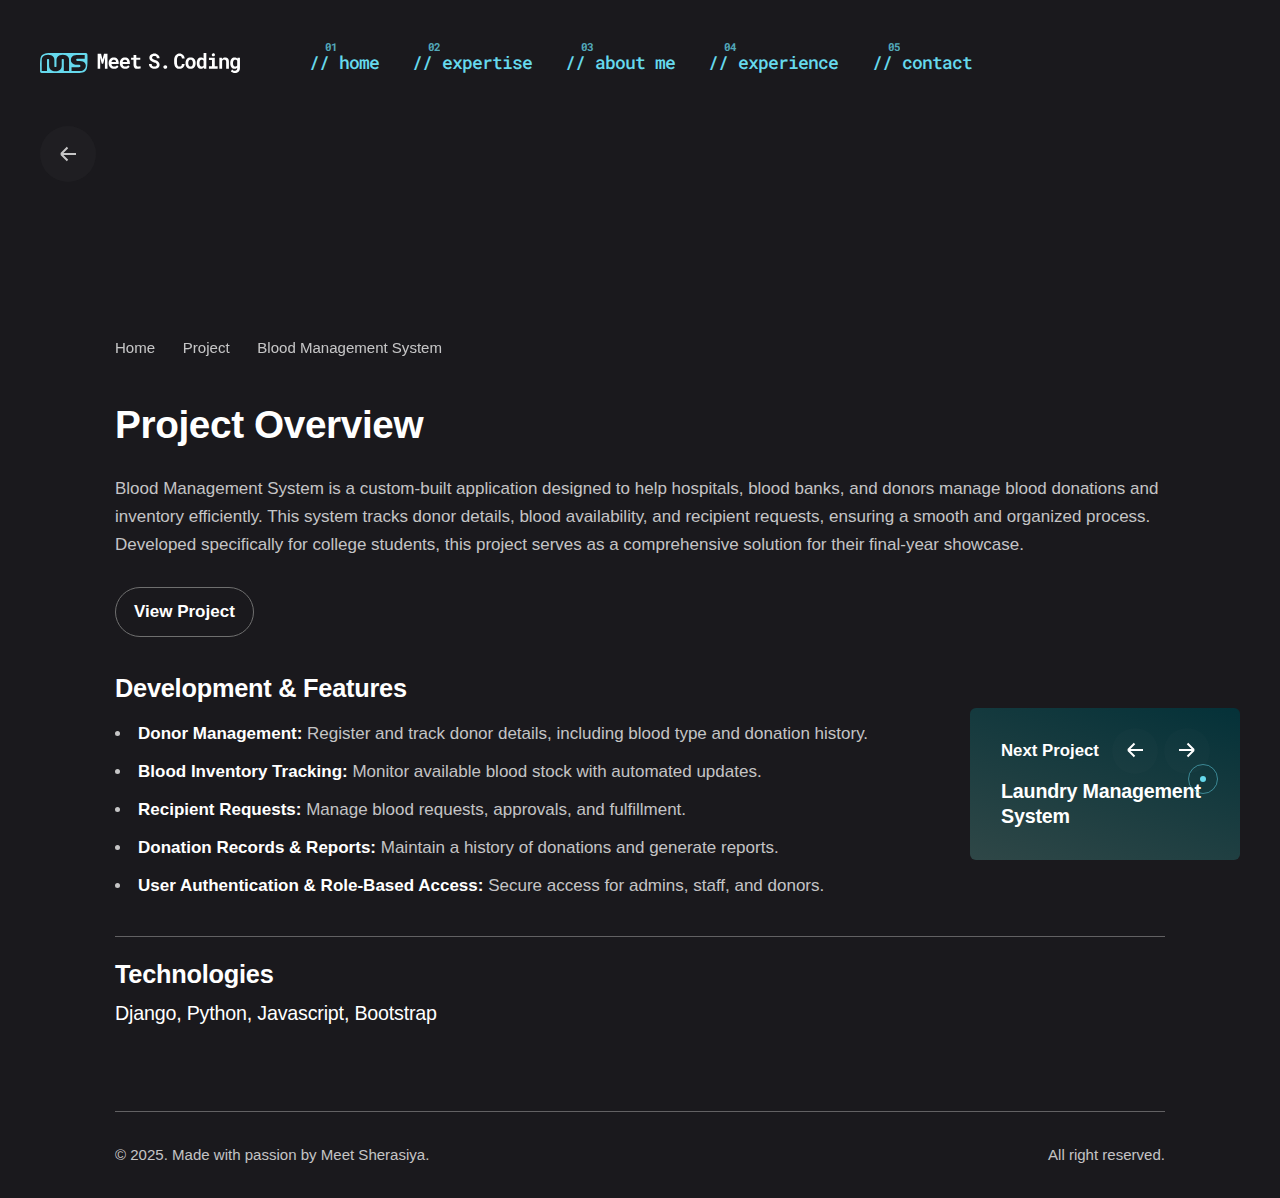
<file: project/blood-bank-managment/index.html>
<html lang="en-US">

<head>
    <meta charset="UTF-8">
    <meta name="viewport" content="width=device-width, initial-scale=1.0, maximum-scale=1, user-scalable=no">
    <meta name="robots" content="index, follow, max-image-preview:large, max-snippet:-1, max-video-preview:-1">
    <style>
        img:is([sizes="auto" i], [sizes^="auto," i]) {
            contain-intrinsic-size: 3000px 1500px
        }
    </style>
    <title>Blood Management System</title>
    <link rel="stylesheet" media="all" onload="this.onload=null;this.media='all';" id="ao_optimized_gfonts"
    href="https://fonts.googleapis.com/css?family=Poppins%3A100%2C100italic%2C200%2C200italic%2C300%2C300italic%2C400%2C400italic%2C500%2C500italic%2C600%2C600italic%2C700%2C700italic%2C800%2C800italic%2C900%2C900italic%7CRoboto+Mono%3A100%2C100italic%2C200%2C200italic%2C300%2C300italic%2C400%2C400italic%2C500%2C500italic%2C600%2C600italic%2C700%2C700italic%2C800%2C800italic%2C900%2C900italic&amp;display=swap">
    <link rel="canonical" href="https://meetsherasiya.github.io/project/laundry-managment-system/">
    <meta property="og:title" content="Blood Management System">
    <meta property="og:url" content="https://meetsherasiya.github.io/project/laundry-managment-system/">
    <meta property="og:site_name" content="Meet Sherasiya">
    <meta property="og:image:width" content="1200">
    <meta property="og:image:height" content="900">
    <meta property="og:image:type" content="image/jpeg">

    <link rel="icon" href="../../uploads/fav_icon.svg" sizes="32x32">
    <link rel="icon" href="../../uploads/fav_icon.svg" sizes="192x192">
    <link rel="apple-touch-icon" href="../../uploads/fav_icon.svg">
    <meta name="msapplication-TileImage" content="../../uploads/fav_icon.svg">

    <script type="application/ld+json"
        class="yoast-schema-graph">{"@context":"https://schema.org","@graph":[{"@type":"WebPage","@id":"https://meetsherasiya.github.io/project/laundry-managment-system/","url":"https://meetsherasiya.github.io/project/laundry-managment-system/","name":"Blood Management System","isPartOf":{"@id":"https://meetsherasiya.github.io/#website"},"primaryImageOfPage":{"@id":"https://meetsherasiya.github.io/project/laundry-managment-system/#primaryimage"},"image":{"@id":"https://meetsherasiya.github.io/project/laundry-managment-system/#primaryimage"},"thumbnailUrl":"","datePublished":"","dateModified":"","breadcrumb":{"@id":"https://meetsherasiya.github.io/project/laundry-managment-system/#breadcrumb"},"inLanguage":"en-US","potentialAction":[{"@type":"ReadAction","target":["https://meetsherasiya.github.io/project/laundry-managment-system/"]}]},{"@type":"ImageObject","inLanguage":"en-US","@id":"https://meetsherasiya.github.io/project/laundry-managment-system/#primaryimage","url":"","contentUrl":"","width":1200,"height":900},{"@type":"BreadcrumbList","@id":"https://meetsherasiya.github.io/project/laundry-managment-system/#breadcrumb","itemListElement":[{"@type":"ListItem","position":1,"name":"Home","item":"https://meetsherasiya.github.io/"},{"@type":"ListItem","position":2,"name":"Blood Management System"}]},{"@type":"WebSite","@id":"https://meetsherasiya.github.io/#website","url":"https://meetsherasiya.github.io/","name":"Meet Sherasiya","description":"","publisher":{"@id":""},"potentialAction":[{"@type":"SearchAction","target":{"@type":"EntryPoint","urlTemplate":"https://meetsherasiya.github.io/?s={search_term_string}"},"query-input":{"@type":"PropertyValueSpecification","valueRequired":true,"valueName":"search_term_string"}}],"inLanguage":"en-US"},{"@type":["Person","Organization"],"@id":"","name":"meetsherasiya","image":{"@type":"ImageObject","inLanguage":"en-US","@id":"","url":"","contentUrl":"","caption":"tamalsen"},"logo":{"@id":""},"sameAs":["https://meetsherasiya.github.io"]}]}</script>
    <script type="text/javascript" src="../../js/include/jquery/jquery.min.js"
        id="jquery-core-js"></script>
    <link media="all" href="../../css/style1.css" rel="stylesheet">
    <link rel="stylesheet" href="../../css/main.css">
</head>

<body
    class="ohio_portfolio-template-default single single-ohio_portfolio postid-218031 wp-embed-responsive ohio-theme-2-0-0 with-switcher with-header-3 with-spacer dark-scheme custom-cursor elementor-default elementor-kit-17 e--ua-blink e--ua-chrome e--ua-webkit page-is-loaded dialog-body dialog-lightbox-body dialog-container dialog-lightbox-container is-mobile-menu"
    data-aos-easing="ease" data-aos-duration="400" data-aos-delay="0" data-elementor-device-mode="mobile">
    <div id="page" class="site"> <a class="skip-link screen-reader-text" href="#main">Skip to content</a>
        <header id="masthead" class="header header-3 without-mobile-search header-dynamic-typo extended-menu -mobile"
            data-header-fixed="true" data-fixed-initial-offset="250">
            <div class="header-wrap">
                <div class="header-wrap-inner">
                    <div class="left-part">
                        <div class="mobile-hamburger -left">
                            <div class="hamburger btn-round btn-round-light dark-mode-reset" tabindex="1"> <i
                                    class="ion"> <a href="#" class="hamburger-holder" aria-controls="site-navigation"
                                        aria-expanded="false"> <span class="_shape"></span> <span class="_shape"></span>
                                    </a> </i></div>
                        </div>
                        <div class="branding"> <a class="branding-title font-titles" href="https://meetsherasiya.github.io/"
                                rel="home">
                                <div class="logo"> <img
                                        src="../../uploads/logo.svg"
                                        class=" main-logo"
                                        srcset="../../uploads/logo.svg 2x"
                                        alt="Meet Sherasiya"> <img
                                        src="../../uploads/logo.svg"
                                        class=" dark-scheme-logo"
                                        srcset="../../uploads/logo.svg 2x"
                                        alt="Meet Sherasiya"></div>
                                <div class="fixed-logo"> <noscript><img
                                            src="../../uploads/logo.svg"
                                            srcset="../../uploads/logo.svg 2x"
                                            alt="Meet Sherasiya"></noscript><img class="lazyload"
                                        src="data:image/svg+xml,%3Csvg%20xmlns=%22http://www.w3.org/2000/svg%22%20viewBox=%220%200%20210%20140%22%3E%3C/svg%3E"
                                        data-src="../../uploads/logo.svg"
                                        data-srcset="../../uploads/logo.svg 2x"
                                        alt="Meet Sherasiya"></div>
                                <div class="for-onepage"> <span class="dark hidden"> <noscript><img
                                                src="../../uploads/logo.svg"
                                                srcset="../../uploads/logo.svg 2x"
                                                alt="Meet Sherasiya"></noscript><img class="lazyload"
                                            src="data:image/svg+xml,%3Csvg%20xmlns=%22http://www.w3.org/2000/svg%22%20viewBox=%220%200%20210%20140%22%3E%3C/svg%3E"
                                            data-src="../../uploads/logo.svg"
                                            data-srcset="../../uploads/logo.svg 2x"
                                            alt="Meet Sherasiya"> </span> <span class="light hidden"> <noscript><img
                                                src="../../uploads/logo.svg"
                                                srcset="../../uploads/logo.svg 2x"
                                                alt="Meet Sherasiya"></noscript><img class="lazyload"
                                            src="data:image/svg+xml,%3Csvg%20xmlns=%22http://www.w3.org/2000/svg%22%20viewBox=%220%200%20210%20140%22%3E%3C/svg%3E"
                                            data-src="../../uploads/logo.svg"
                                            data-srcset="../../uploads/logo.svg 2x"
                                            alt="Meet Sherasiya"> </span></div>
                            </a></div>
                    </div>
                    <div class="right-part right">
                        <nav id="site-navigation" class="nav with-counters with-mobile-menu visible unhidden"
                            data-mobile-menu-second-click-link="1">
                            <div class="mbl-overlay menu-mbl-overlay">
                                <div class="mbl-overlay-bg"></div>
                                <div class="close-bar text-left">
                                    <div class="btn-round btn-round-light clb-close" tabindex="0"> <i
                                            class="ion ion-md-close"></i></div>
                                </div>
                                <div class="mbl-overlay-container mbl-overlay-background"></div>
                                <div class="mbl-overlay-container">
                                    <div id="mega-menu-wrap" class="nav-container">
                                        <ul id="primary-menu" class="menu">
                                            <li id="nav-menu-item-218049-67da7e1c4d30e"
                                                class="mega-menu-item nav-item menu-item-depth-0 current-menu-item "><a
                                                    href="/#hero-section"
                                                    class="menu-link main-menu-link item-title"><span>// home</span></a>
                                            </li>
                                            <li id="nav-menu-item-218047-67da7e1c4d35a"
                                                class="mega-menu-item nav-item menu-item-depth-0 current-menu-item "><a
                                                    href="/#expertise"
                                                    class="menu-link main-menu-link item-title"><span>//
                                                        expertise</span></a></li>
                                            <li id="nav-menu-item-218046-67da7e1c4d3b6"
                                                class="mega-menu-item nav-item menu-item-depth-0 current-menu-item "><a
                                                    href="/#about-me"
                                                    class="menu-link main-menu-link item-title"><span>//
                                                        about me</span></a></li>
                                            <li id="nav-menu-item-218046-67da7e1c4d3b6"
                                                class="mega-menu-item nav-item menu-item-depth-0 current-menu-item "><a
                                                    href="/#education"
                                                    class="menu-link main-menu-link item-title"><span>//
                                                        experience</span></a></li>
                                            <li id="nav-menu-item-218048-67da7e1c4d3df"
                                                class="mega-menu-item nav-item menu-item-depth-0 current-menu-item "><a
                                                    href="/#contact"
                                                    class="menu-link main-menu-link item-title"><span>//
                                                        contact</span></a></li>
                                        </ul>
                                        <ul id="mobile-menu" class="mobile-menu menu">
                                            <li id="nav-menu-item-218049-67da7e1c4d8a4"
                                                class="mega-menu-item nav-item menu-item-depth-0 current-menu-item "><a
                                                    href="/#hero-section"
                                                    class="menu-link main-menu-link item-title"><span>// home</span></a>
                                            </li>
                                            <li id="nav-menu-item-218047-67da7e1c4d8e7"
                                                class="mega-menu-item nav-item menu-item-depth-0 current-menu-item "><a
                                                    href="/#expertise"
                                                    class="menu-link main-menu-link item-title"><span>//
                                                        expertise</span></a></li>
                                            <li id="nav-menu-item-218047-67da7e1c4d8e7"
                                                class="mega-menu-item nav-item menu-item-depth-0 current-menu-item "><a
                                                    href="/#about-me"
                                                    class="menu-link main-menu-link item-title"><span>//
                                                        about me</span></a></li>
                                            <li id="nav-menu-item-218045-67da7e1c4d915"
                                                class="mega-menu-item nav-item menu-item-depth-0 current-menu-item "><a
                                                    href="/#education" class="menu-link main-menu-link item-title"><span>//
                                                        education</span></a></li>
                                            <li id="nav-menu-item-218048-67da7e1c4d969"
                                                class="mega-menu-item nav-item menu-item-depth-0 current-menu-item "><a
                                                    href="/#contact"
                                                    class="menu-link main-menu-link item-title"><span>//
                                                        contact</span></a></li>
                                        </ul>
                                    </div>
                                    <div class="copyright"> © 2025. Made with passion by <a href="#"
                                            target="_blank">Meet Sherasiya</a>. <br> All right reserved.</div>
                                </div>
                            </div>
                        </nav>
                        <div class="close-menu"></div>
                    </div>
                </div>
            </div>
        </header>
        <div id="content" class="site-content" data-mobile-menu-resolution="768">
            <div class="header-cap header-2"></div>
            <div class="clb-page-headline text-left subheader_excluded">
                <!-- <div class="bg-image"></div> -->
                <div class="clb-page-headline-holder">
                    <div class="page-container">
                        <div class="clb-back-link vc_hidden-md vc_hidden-sm vc_hidden-xs showed"
                            style="top: 130.469px;"> <a href="https://meetsherasiya.github.io/" class="btn-round btn-round-light"> <i
                                    class="ion-left ion"><svg class="arrow-icon arrow-icon-back" style="margin-top: 20px;" width="16" height="16"
                                        viewBox="0 0 16 16" fill="none" xmlns="http://www.w3.org/2000/svg">
                                        <path d="M0 8H15M15 8L8.5 1.5M15 8L8.5 14.5" stroke-width="2"
                                            stroke-linejoin="round"></path>
                                    </svg></i> </a> <span class="clb-back-link-caption"> Back </span></div>
                        <div class="vc_row">
                            <div class="vc_col-lg-12 animated-holder">
                                <div class="post-meta">
                                    <div class="category-holder no-divider"> <span class="category">Django Development</span></div>
                                </div>
                                <h1 class="clb-title">Blood Management System</h1>
                            </div>
                        </div>
                    </div>
                </div>
            </div>
            <div class="breadcrumbs">
                <div class="page-container">
                    <div class="vc_row">
                        <div class="breadcrumbs-holder">
                            <div class="vc_col-md-12">
                                <ol class="breadcrumbs-slug" itemscope="" itemtype="http://schema.org/BreadcrumbList">
                                    <li itemprop="itemListElement" itemscope="" itemtype="http://schema.org/ListItem"><a
                                            itemprop="item" href="https://meetsherasiya.github.io/"><span
                                                itemprop="name">Home</span></a><i class="ion ion-ios-arrow-forward"></i>
                                        <meta itemprop="position" content="1">
                                    </li>
                                    <li itemprop="itemListElement" itemscope="" itemtype="http://schema.org/ListItem"><a
                                            itemprop="item" href=""><span itemprop="name">Project</span></a><i
                                            class="ion ion-ios-arrow-forward"></i>
                                        <meta itemprop="position" content="2">
                                    </li>
                                    <li itemprop="itemListElement" itemscope="" itemtype="http://schema.org/ListItem">
                                        <span itemprop="name" class="active">Blood Management System</span>
                                        <meta itemprop="position" content="3">
                                    </li>
                                </ol>
                            </div>
                        </div>
                    </div>
                </div>
            </div>
            <div class="page-container ">
                <div class="project-page-custom-content"></div>
            </div>
            <div class="project-page project layout-type7 bottom-offset">
                <div class="page-container">
                    <div class="project-page-content">
                        <div class="vc_row">
                            <div class="vc_col-md-12">
                                <div class="project-description">
                                    <h3 style="margin: 0px;">Project Overview</h3>
                                    <br>
                                    <p>Blood Management System is a custom-built application designed to help hospitals, blood banks, 
                                        and donors manage blood donations and inventory efficiently. This system tracks donor details, 
                                        blood availability, and recipient requests, ensuring a smooth and organized process. Developed 
                                        specifically for college students, this project serves as a comprehensive solution for 
                                        their final-year showcase.</p>
                                    <br>
                                    <a href="https://github.com/MeetSherasiya/Bloodbank_Managment_System" target="_blank" class="btn btn-outline-pill btn-cv" style="background-color: transparent; border-radius: 40px;">View Project</a>    
                                    <h4 style="margin-bottom: 10px;">Development & Features</h4>
                                    <ul>
                                        <li><b class="list-sub-header">Donor Management: </b>Register and track donor details, including blood type and donation history.</li> 
                                        <li><b class="list-sub-header">Blood Inventory Tracking: </b>Monitor available blood stock with automated updates.</li>
                                        <li><b class="list-sub-header">Recipient Requests: </b>Manage blood requests, approvals, and fulfillment.</li>
                                        <li><b class="list-sub-header">Donation Records & Reports: </b>Maintain a history of donations and generate reports.</li>
                                        <li><b class="list-sub-header">User Authentication & Role-Based Access: </b>Secure access for admins, staff, and donors.</li>
                                    </ul>
                                </div>
                                <div class="vc_col-md-12" style="padding: 0px;">
                                    <ul class="project-meta">
                                        <li style="width: 100%; min-width: 100%;">
                                            <h4 class="project-meta-title">Technologies</h4>
                                            <h5 style="font-weight: 400; margin-top: 10px;">Django, Python, Javascript, Bootstrap</h5>
                                        </li>
                                    </ul> 
                                </div>
                            </div>
                        </div>
                    </div>
                </div>
            </div>
            <div class="sticky-nav">
                <div class="sticky-nav-image lazyloaded"
                    data-bg="../../uploads/project/laundry-managment-system.webp"
                    style="background-image: url(&quot;../../uploads/project/laundry-managment-system.webp&quot;);">
                </div>
                <div class="sticky-nav-holder">
                    <div class="sticky-nav_item">
                        <h6 class="heading-sm"> Next Project</h6>
                        <div class="nav-holder"> <a href="https://meetsherasiya.github.io/project/laundry-managment-system./"
                                class="btn-round btn-round-small btn-round-light dark-mode-reset"> <i class="ion"><svg
                                        class="arrow-icon arrow-icon-back" width="16" height="16" viewBox="0 0 16 16"
                                        fill="none" xmlns="http://www.w3.org/2000/svg">
                                        <path d="M0 8H15M15 8L8.5 1.5M15 8L8.5 14.5" stroke-width="2"
                                            stroke-linejoin="round"></path>
                                    </svg></i> </a> <a href="https://meetsherasiya.github.io/project/laundry-managment-system/"
                                class="btn-round btn-round-small btn-round-light dark-mode-reset"> <i class="ion"><svg
                                        class="arrow-icon" width="16" height="16" viewBox="0 0 16 16" fill="none"
                                        xmlns="http://www.w3.org/2000/svg">
                                        <path d="M0 8H15M15 8L8.5 1.5M15 8L8.5 14.5" stroke-width="2"
                                            stroke-linejoin="round"></path>
                                    </svg></i> </a></div>
                    </div> <a href="https://meetsherasiya.github.io/project/laundry-managment-system/">
                        <h5 class="sticky-nav_heading">Laundry Management System</h5>
                    </a>
                </div>
            </div>
        </div>
        <footer id="colophon" class="site-footer clb__dark_section">
            <div class="site-info ">
                <div class="page-container">
                    <div class="vc_row">
                        <div class="vc_col-md-12">
                            <div class="site-info-holder ">
                                <div class="left"> © 2025. Made with passion by <a href="#" target="_blank">Meet Sherasiya</a>.</div>
                                <div class="right"> All right reserved.</div>
                            </div>
                        </div>
                    </div>
                </div>
            </div>
        </footer>
    </div>
    <div class="circle-cursor circle-cursor--outer" style="visibility: visible; transform: translate(1203px, 779px);">
    </div>
    <div class="circle-cursor circle-cursor--inner" style="visibility: visible; transform: translate(1203px, 779px);">
    </div>
    <script type="text/javascript"
        id="ohio-main-js-extra">var ohioVariables = {};</script>
    <script type="text/javascript"
        src="../../js/autoptimize_single_017f47d886bd4622d54ed9588d2e0d58.js"
        id="ohio-main-js"></script>
</body>

</html>
</file>
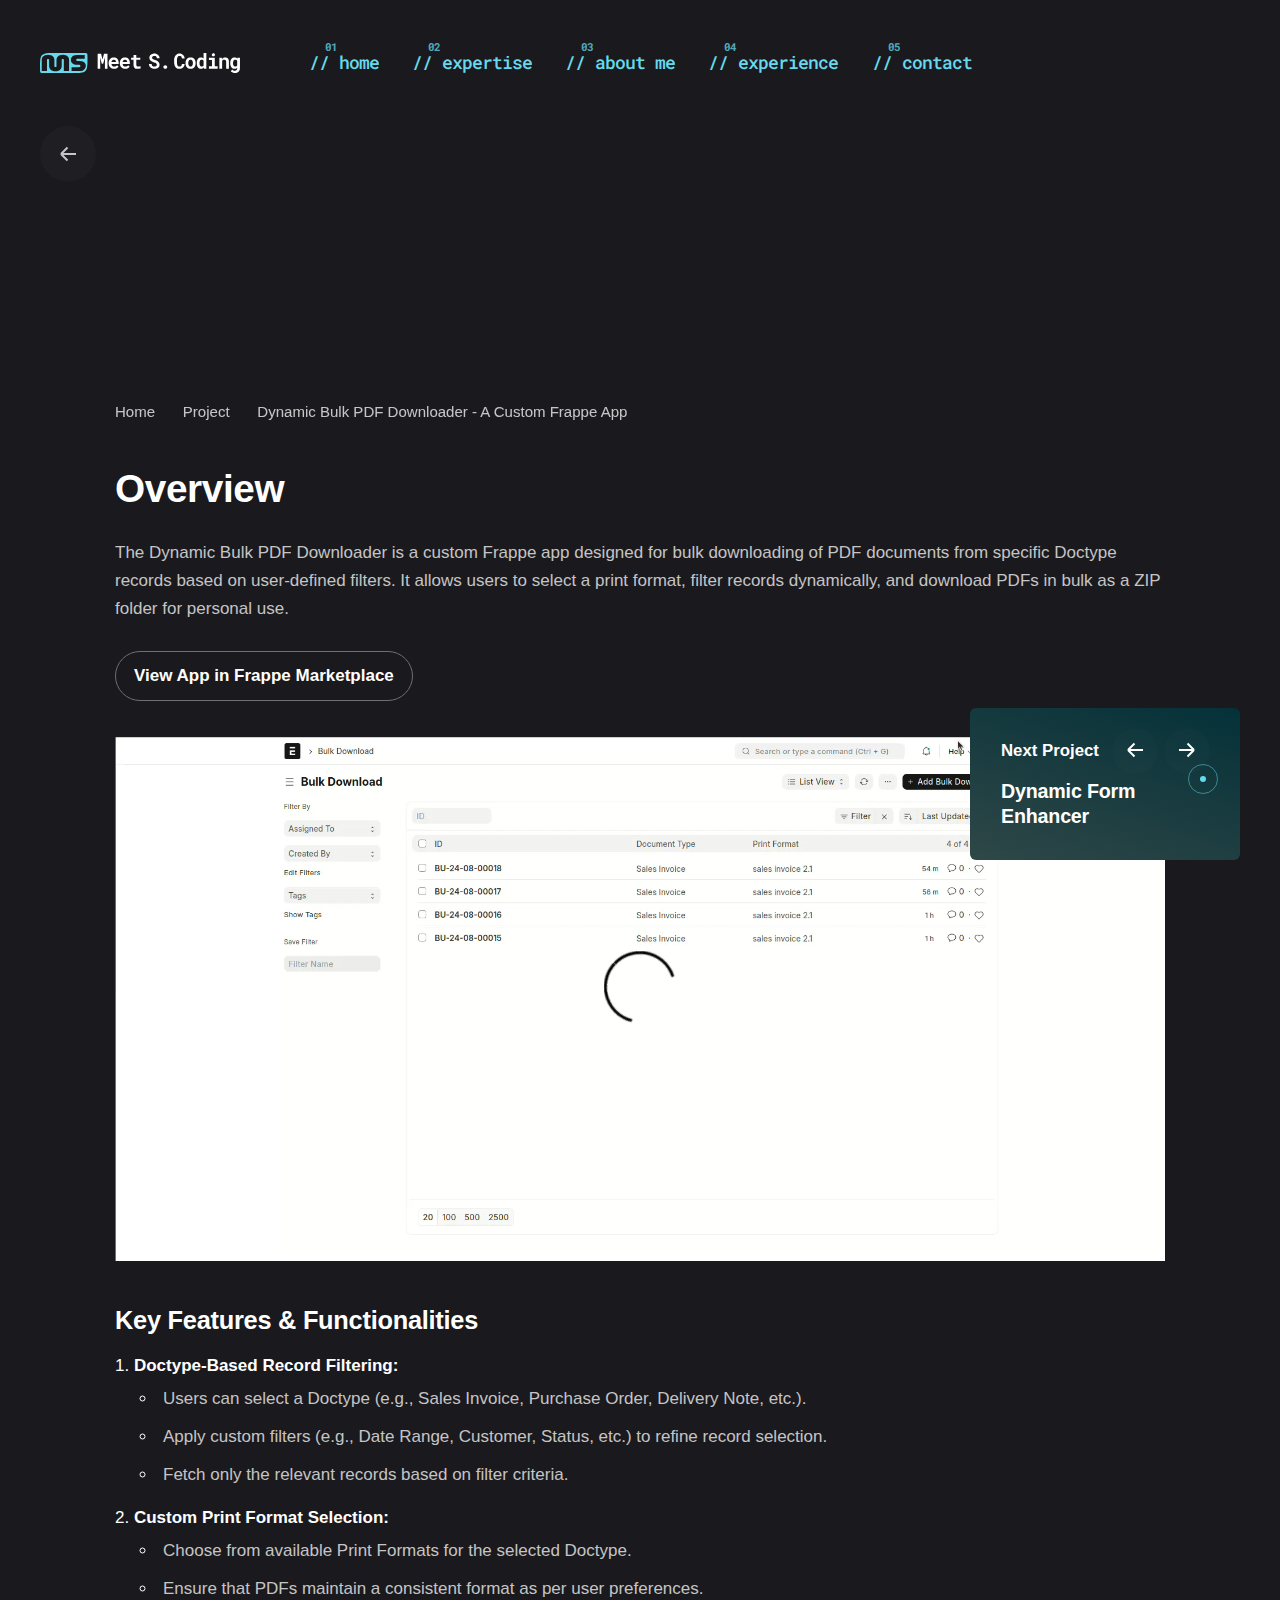
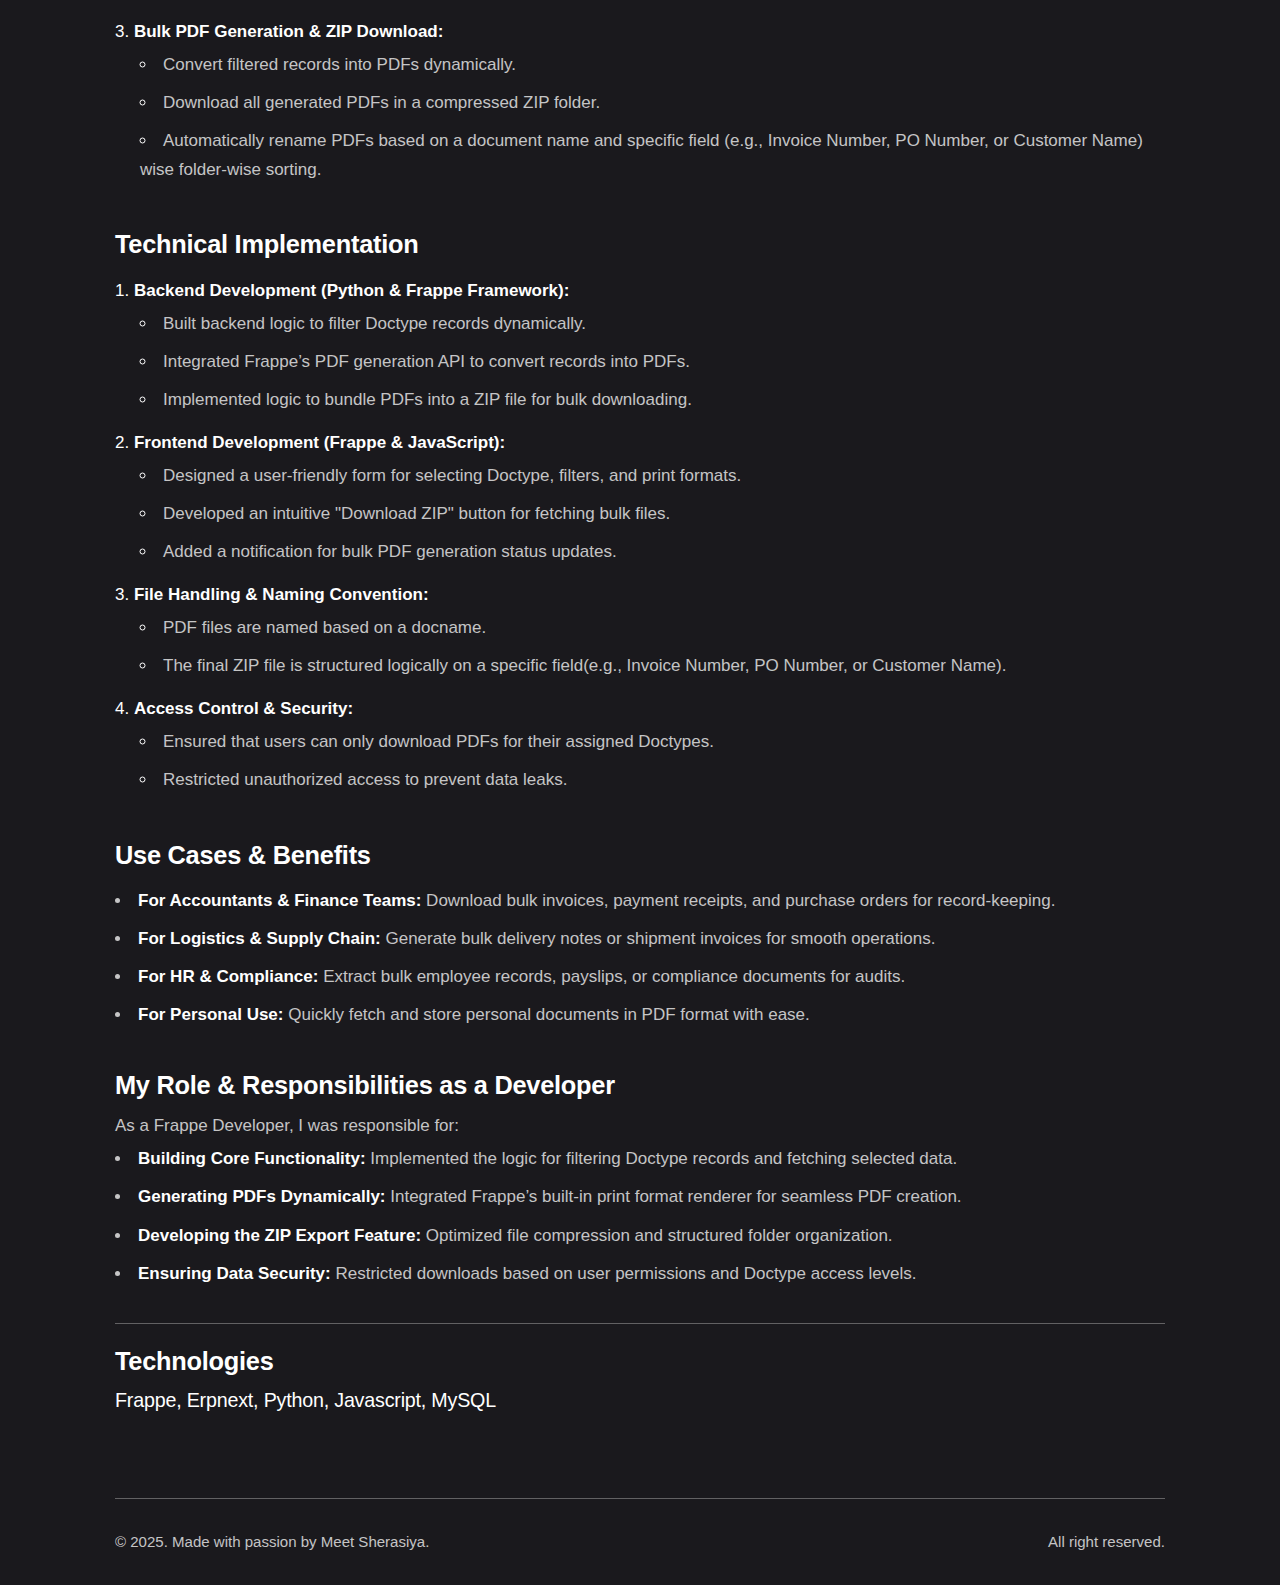
<file: project/bulk-download/index.html>
<html lang="en-US">

<head>
    <meta charset="UTF-8">
    <meta name="viewport" content="width=device-width, initial-scale=1.0, maximum-scale=1, user-scalable=no">
    <meta name="robots" content="index, follow, max-image-preview:large, max-snippet:-1, max-video-preview:-1">
    <style>
        img:is([sizes="auto" i], [sizes^="auto," i]) {
            contain-intrinsic-size: 3000px 1500px
        }
    </style>
    <title>Dynamic Bulk PDF Downloader - A Custom Frappe App</title>
    <link rel="stylesheet" media="all" onload="this.onload=null;this.media='all';" id="ao_optimized_gfonts"
    href="https://fonts.googleapis.com/css?family=Poppins%3A100%2C100italic%2C200%2C200italic%2C300%2C300italic%2C400%2C400italic%2C500%2C500italic%2C600%2C600italic%2C700%2C700italic%2C800%2C800italic%2C900%2C900italic%7CRoboto+Mono%3A100%2C100italic%2C200%2C200italic%2C300%2C300italic%2C400%2C400italic%2C500%2C500italic%2C600%2C600italic%2C700%2C700italic%2C800%2C800italic%2C900%2C900italic&amp;display=swap">
    <link rel="canonical" href="https://meetsherasiya.github.io/project/bulk-download/">
    <meta property="og:title" content="Dynamic Bulk PDF Downloader - A Custom Frappe App">
    <meta property="og:url" content="https://meetsherasiya.github.io/project/bulk-download/">
    <meta property="og:site_name" content="Meet Sherasiya">
    <meta property="og:image:width" content="1200">
    <meta property="og:image:height" content="900">
    <meta property="og:image:type" content="image/jpeg">

    <link rel="icon" href="../../uploads/fav_icon.svg" sizes="32x32">
    <link rel="icon" href="../../uploads/fav_icon.svg" sizes="192x192">
    <link rel="apple-touch-icon" href="../../uploads/fav_icon.svg">
    <meta name="msapplication-TileImage" content="../../uploads/fav_icon.svg">

    <script type="application/ld+json"
        class="yoast-schema-graph">{"@context":"https://schema.org","@graph":[{"@type":"WebPage","@id":"https://meetsherasiya.github.io/project/bulk-download/","url":"https://meetsherasiya.github.io/project/bulk-download/","name":"Dynamic Bulk PDF Downloader - A Custom Frappe App","isPartOf":{"@id":"https://meetsherasiya.github.io/#website"},"primaryImageOfPage":{"@id":"https://meetsherasiya.github.io/project/bulk-download/#primaryimage"},"image":{"@id":"https://meetsherasiya.github.io/project/bulk-download/#primaryimage"},"thumbnailUrl":"","datePublished":"","dateModified":"","breadcrumb":{"@id":"https://meetsherasiya.github.io/project/bulk-download/#breadcrumb"},"inLanguage":"en-US","potentialAction":[{"@type":"ReadAction","target":["https://meetsherasiya.github.io/project/bulk-download/"]}]},{"@type":"ImageObject","inLanguage":"en-US","@id":"https://meetsherasiya.github.io/project/bulk-download/#primaryimage","url":"","contentUrl":"","width":1200,"height":900},{"@type":"BreadcrumbList","@id":"https://meetsherasiya.github.io/project/bulk-download/#breadcrumb","itemListElement":[{"@type":"ListItem","position":1,"name":"Home","item":"https://meetsherasiya.github.io/"},{"@type":"ListItem","position":2,"name":"Dynamic Bulk PDF Downloader - A Custom Frappe App"}]},{"@type":"WebSite","@id":"https://meetsherasiya.github.io/#website","url":"https://meetsherasiya.github.io/","name":"Meet Sherasiya","description":"","publisher":{"@id":""},"potentialAction":[{"@type":"SearchAction","target":{"@type":"EntryPoint","urlTemplate":"https://meetsherasiya.github.io/?s={search_term_string}"},"query-input":{"@type":"PropertyValueSpecification","valueRequired":true,"valueName":"search_term_string"}}],"inLanguage":"en-US"},{"@type":["Person","Organization"],"@id":"","name":"meetsherasiya","image":{"@type":"ImageObject","inLanguage":"en-US","@id":"","url":"","contentUrl":"","caption":"tamalsen"},"logo":{"@id":""},"sameAs":["https://meetsherasiya.github.io"]}]}</script>
    <script type="text/javascript" src="../../js/include/jquery/jquery.min.js"
        id="jquery-core-js"></script>
    <link media="all" href="../../css/style1.css" rel="stylesheet">
    <link rel="stylesheet" href="../../css/main.css">
</head>

<body
    class="ohio_portfolio-template-default single single-ohio_portfolio postid-218031 wp-embed-responsive ohio-theme-2-0-0 with-switcher with-header-3 with-spacer dark-scheme custom-cursor elementor-default elementor-kit-17 e--ua-blink e--ua-chrome e--ua-webkit page-is-loaded dialog-body dialog-lightbox-body dialog-container dialog-lightbox-container is-mobile-menu"
    data-aos-easing="ease" data-aos-duration="400" data-aos-delay="0" data-elementor-device-mode="mobile">
    <div id="page" class="site"> <a class="skip-link screen-reader-text" href="#main">Skip to content</a>
        <header id="masthead" class="header header-3 without-mobile-search header-dynamic-typo extended-menu -mobile"
            data-header-fixed="true" data-fixed-initial-offset="250">
            <div class="header-wrap">
                <div class="header-wrap-inner">
                    <div class="left-part">
                        <div class="mobile-hamburger -left">
                            <div class="hamburger btn-round btn-round-light dark-mode-reset" tabindex="1"> <i
                                    class="ion"> <a href="#" class="hamburger-holder" aria-controls="site-navigation"
                                        aria-expanded="false"> <span class="_shape"></span> <span class="_shape"></span>
                                    </a> </i></div>
                        </div>
                        <div class="branding"> <a class="branding-title font-titles" href="https://meetsherasiya.github.io/"
                                rel="home">
                                <div class="logo"> <img
                                        src="../../uploads/logo.svg"
                                        class=" main-logo"
                                        srcset="../../uploads/logo.svg 2x"
                                        alt="Meet Sherasiya"> <img
                                        src="../../uploads/logo.svg"
                                        class=" dark-scheme-logo"
                                        srcset="../../uploads/logo.svg 2x"
                                        alt="Meet Sherasiya"></div>
                                <div class="fixed-logo"> <noscript><img
                                            src="../../uploads/logo.svg"
                                            srcset="../../uploads/logo.svg 2x"
                                            alt="Meet Sherasiya"></noscript><img class="lazyload"
                                        src="data:image/svg+xml,%3Csvg%20xmlns=%22http://www.w3.org/2000/svg%22%20viewBox=%220%200%20210%20140%22%3E%3C/svg%3E"
                                        data-src="../../uploads/logo.svg"
                                        data-srcset="../../uploads/logo.svg 2x"
                                        alt="Meet Sherasiya"></div>
                                <div class="for-onepage"> <span class="dark hidden"> <noscript><img
                                                src="../../uploads/logo.svg"
                                                srcset="../../uploads/logo.svg 2x"
                                                alt="Meet Sherasiya"></noscript><img class="lazyload"
                                            src="data:image/svg+xml,%3Csvg%20xmlns=%22http://www.w3.org/2000/svg%22%20viewBox=%220%200%20210%20140%22%3E%3C/svg%3E"
                                            data-src="../../uploads/logo.svg"
                                            data-srcset="../../uploads/logo.svg 2x"
                                            alt="Meet Sherasiya"> </span> <span class="light hidden"> <noscript><img
                                                src="../../uploads/logo.svg"
                                                srcset="../../uploads/logo.svg 2x"
                                                alt="Meet Sherasiya"></noscript><img class="lazyload"
                                            src="data:image/svg+xml,%3Csvg%20xmlns=%22http://www.w3.org/2000/svg%22%20viewBox=%220%200%20210%20140%22%3E%3C/svg%3E"
                                            data-src="../../uploads/logo.svg"
                                            data-srcset="../../uploads/logo.svg 2x"
                                            alt="Meet Sherasiya"> </span></div>
                            </a></div>
                    </div>
                    <div class="right-part right">
                        <nav id="site-navigation" class="nav with-counters with-mobile-menu visible unhidden"
                            data-mobile-menu-second-click-link="1">
                            <div class="mbl-overlay menu-mbl-overlay">
                                <div class="mbl-overlay-bg"></div>
                                <div class="close-bar text-left">
                                    <div class="btn-round btn-round-light clb-close" tabindex="0"> <i
                                            class="ion ion-md-close"></i></div>
                                </div>
                                <div class="mbl-overlay-container mbl-overlay-background"></div>
                                <div class="mbl-overlay-container">
                                    <div id="mega-menu-wrap" class="nav-container">
                                        <ul id="primary-menu" class="menu">
                                            <li id="nav-menu-item-218049-67da7e1c4d30e"
                                                class="mega-menu-item nav-item menu-item-depth-0 current-menu-item "><a
                                                    href="/#hero-section"
                                                    class="menu-link main-menu-link item-title"><span>// home</span></a>
                                            </li>
                                            <li id="nav-menu-item-218047-67da7e1c4d35a"
                                                class="mega-menu-item nav-item menu-item-depth-0 current-menu-item "><a
                                                    href="/#expertise"
                                                    class="menu-link main-menu-link item-title"><span>//
                                                        expertise</span></a></li>
                                            <li id="nav-menu-item-218046-67da7e1c4d3b6"
                                                class="mega-menu-item nav-item menu-item-depth-0 current-menu-item "><a
                                                    href="/#about-me"
                                                    class="menu-link main-menu-link item-title"><span>//
                                                        about me</span></a></li>
                                            <li id="nav-menu-item-218046-67da7e1c4d3b6"
                                                class="mega-menu-item nav-item menu-item-depth-0 current-menu-item "><a
                                                    href="/#education"
                                                    class="menu-link main-menu-link item-title"><span>//
                                                        experience</span></a></li>
                                            <li id="nav-menu-item-218048-67da7e1c4d3df"
                                                class="mega-menu-item nav-item menu-item-depth-0 current-menu-item "><a
                                                    href="/#contact"
                                                    class="menu-link main-menu-link item-title"><span>//
                                                        contact</span></a></li>
                                        </ul>
                                        <ul id="mobile-menu" class="mobile-menu menu">
                                            <li id="nav-menu-item-218049-67da7e1c4d8a4"
                                                class="mega-menu-item nav-item menu-item-depth-0 current-menu-item "><a
                                                    href="/#hero-section"
                                                    class="menu-link main-menu-link item-title"><span>// home</span></a>
                                            </li>
                                            <li id="nav-menu-item-218047-67da7e1c4d8e7"
                                                class="mega-menu-item nav-item menu-item-depth-0 current-menu-item "><a
                                                    href="/#expertise"
                                                    class="menu-link main-menu-link item-title"><span>//
                                                        expertise</span></a></li>
                                            <li id="nav-menu-item-218047-67da7e1c4d8e7"
                                                class="mega-menu-item nav-item menu-item-depth-0 current-menu-item "><a
                                                    href="/#about-me"
                                                    class="menu-link main-menu-link item-title"><span>//
                                                        about me</span></a></li>
                                            <li id="nav-menu-item-218045-67da7e1c4d915"
                                                class="mega-menu-item nav-item menu-item-depth-0 current-menu-item "><a
                                                    href="/#education" class="menu-link main-menu-link item-title"><span>//
                                                        education</span></a></li>
                                            <li id="nav-menu-item-218048-67da7e1c4d969"
                                                class="mega-menu-item nav-item menu-item-depth-0 current-menu-item "><a
                                                    href="/#contact"
                                                    class="menu-link main-menu-link item-title"><span>//
                                                        contact</span></a></li>
                                        </ul>
                                    </div>
                                    <div class="copyright"> © 2025. Made with passion by <a href="#"
                                            target="_blank">Meet Sherasiya</a>. <br> All right reserved.</div>
                                </div>
                            </div>
                        </nav>
                        <div class="close-menu"></div>
                    </div>
                </div>
            </div>
        </header>
        <div id="content" class="site-content" data-mobile-menu-resolution="768">
            <div class="header-cap header-2"></div>
            <div class="clb-page-headline text-left subheader_excluded">
                <!-- <div class="bg-image"></div> -->
                <div class="clb-page-headline-holder">
                    <div class="page-container">
                        <div class="clb-back-link vc_hidden-md vc_hidden-sm vc_hidden-xs showed"
                            style="top: 130.469px;"> <a href="https://meetsherasiya.github.io/" class="btn-round btn-round-light"> <i
                                    class="ion-left ion"><svg class="arrow-icon arrow-icon-back" style="margin-top: 20px;" width="16" height="16"
                                        viewBox="0 0 16 16" fill="none" xmlns="http://www.w3.org/2000/svg">
                                        <path d="M0 8H15M15 8L8.5 1.5M15 8L8.5 14.5" stroke-width="2"
                                            stroke-linejoin="round"></path>
                                    </svg></i> </a> <span class="clb-back-link-caption"> Back </span></div>
                        <div class="vc_row">
                            <div class="vc_col-lg-12 animated-holder">
                                <div class="post-meta">
                                    <div class="category-holder no-divider"> <span class="category">Custom Frappe Solutions</span></div>
                                </div>
                                <h1 class="clb-title">Dynamic Bulk PDF Downloader - A Custom Frappe App</h1>
                            </div>
                        </div>
                    </div>
                </div>
            </div>
            <div class="breadcrumbs">
                <div class="page-container">
                    <div class="vc_row">
                        <div class="breadcrumbs-holder">
                            <div class="vc_col-md-12">
                                <ol class="breadcrumbs-slug" itemscope="" itemtype="http://schema.org/BreadcrumbList">
                                    <li itemprop="itemListElement" itemscope="" itemtype="http://schema.org/ListItem"><a
                                            itemprop="item" href="https://meetsherasiya.github.io/"><span
                                                itemprop="name">Home</span></a><i class="ion ion-ios-arrow-forward"></i>
                                        <meta itemprop="position" content="1">
                                    </li>
                                    <li itemprop="itemListElement" itemscope="" itemtype="http://schema.org/ListItem"><a
                                            itemprop="item" href=""><span itemprop="name">Project</span></a><i
                                            class="ion ion-ios-arrow-forward"></i>
                                        <meta itemprop="position" content="2">
                                    </li>
                                    <li itemprop="itemListElement" itemscope="" itemtype="http://schema.org/ListItem">
                                        <span itemprop="name" class="active">Dynamic Bulk PDF Downloader - A Custom Frappe App</span>
                                        <meta itemprop="position" content="3">
                                    </li>
                                </ol>
                            </div>
                        </div>
                    </div>
                </div>
            </div>
            <div class="page-container ">
                <div class="project-page-custom-content"></div>
            </div>
            <div class="project-page project layout-type7 bottom-offset">
                <div class="page-container">
                    <div class="project-page-content">
                        <div class="vc_row">
                            <div class="vc_col-md-12">
                                <div class="project-description">
                                    <h3 style="margin: 0px;">Overview</h3>
                                    <br>
                                    <p>The Dynamic Bulk PDF Downloader is a custom Frappe app designed for bulk downloading of PDF 
                                        documents from specific Doctype records based on user-defined filters. It allows users to 
                                        select a print format, filter records dynamically, and download PDFs in bulk as a ZIP folder for personal use.</p>
                                        <br>
                                        <a href="https://frappecloud.com/marketplace/apps/bulk_download" target="_blank" class="btn btn-outline-pill btn-cv" style="background-color: transparent; border-radius: 40px;">View App in Frappe Marketplace</a>
                                        <br><br>
                                        <video width="100%" height="60%" autoplay controls>
                                            <source src="../../uploads/video/Bulk Download Function.webm" type="video/wemm">
                                            <source src="../../uploads/video/Bulk Download Function.webm" type="video/ogg">
                                        </video>
                                    <h4 style="margin-bottom: 10px;">Key Features & Functionalities</h4>
                                    <ol>
                                        <li><b class="list-sub-header">Doctype-Based Record Filtering:</b>
                                            <ul>
                                                <li>Users can select a Doctype (e.g., Sales Invoice, Purchase Order, Delivery Note, etc.).</li>
                                                <li>Apply custom filters (e.g., Date Range, Customer, Status, etc.) to refine record selection.</li>
                                                <li>Fetch only the relevant records based on filter criteria.</li>
                                            </ul>
                                        </li>
                                        <li><b class="list-sub-header">Custom Print Format Selection:</b>
                                            <ul>
                                                <li>Choose from available Print Formats for the selected Doctype.</li>
                                                <li>Ensure that PDFs maintain a consistent format as per user preferences.</li>
                                            </ul>
                                        </li>
                                        <li><b class="list-sub-header">Bulk PDF Generation & ZIP Download:</b>
                                            <ul>
                                                <li>Convert filtered records into PDFs dynamically.</li>
                                                <li>Download all generated PDFs in a compressed ZIP folder.</li>
                                                <li>Automatically rename PDFs based on a document name and specific field (e.g., Invoice Number, PO Number, or Customer Name) wise folder-wise sorting.</li>
                                            </ul>
                                        </li>
                                    </ol>
                                    <h4 style="margin-bottom: 10px;">Technical Implementation</h4>
                                    <ol>
                                        <li><b class="list-sub-header">Backend Development (Python & Frappe Framework):</b>
                                            <ul>
                                                <li>Built backend logic to filter Doctype records dynamically.</li>
                                                <li>Integrated Frappe’s PDF generation API to convert records into PDFs.</li>
                                                <li>Implemented logic to bundle PDFs into a ZIP file for bulk downloading.</li>
                                            </ul>
                                        </li>
                                        <li><b class="list-sub-header">Frontend Development (Frappe & JavaScript):</b>
                                            <ul>
                                                <li>Designed a user-friendly form for selecting Doctype, filters, and print formats.</li>
                                                <li>Developed an intuitive "Download ZIP" button for fetching bulk files.</li>
                                                <li>Added a notification for bulk PDF generation status updates.</li>
                                            </ul>
                                        </li>
                                        <li><b class="list-sub-header">File Handling & Naming Convention:</b>
                                            <ul>
                                                <li>PDF files are named based on a docname.</li>
                                                <li>The final ZIP file is structured logically on a specific field(e.g., Invoice Number, PO Number, or Customer Name).</li>
                                            </ul>
                                        </li>
                                        <li><b class="list-sub-header">Access Control & Security:</b>
                                            <ul>
                                                <li>Ensured that users can only download PDFs for their assigned Doctypes.</li>
                                                <li>Restricted unauthorized access to prevent data leaks.</li>
                                            </ul>
                                        </li>
                                    </ol>
                                    <h4 style="margin-bottom: 10px;">Use Cases & Benefits</h4>
                                    <ul>
                                        <li><b class="list-sub-header">For Accountants & Finance Teams: </b>Download bulk invoices, payment receipts, and purchase orders for record-keeping.</li> 
                                        <li><b class="list-sub-header">For Logistics & Supply Chain: </b>Generate bulk delivery notes or shipment invoices for smooth operations.</li>
                                        <li><b class="list-sub-header">For HR & Compliance: </b>Extract bulk employee records, payslips, or compliance documents for audits.</li>
                                        <li><b class="list-sub-header">For Personal Use: </b>Quickly fetch and store personal documents in PDF format with ease.</li>
                                    </ul>
                                    <h4 style="margin-bottom: 10px;">My Role & Responsibilities as a Developer</h4>
                                    <p>As a Frappe Developer, I was responsible for:</p>
                                    <ul>
                                        <li><b class="list-sub-header">Building Core Functionality: </b>Implemented the logic for filtering Doctype records and fetching selected data.</li> 
                                        <li><b class="list-sub-header">Generating PDFs Dynamically: </b>Integrated Frappe’s built-in print format renderer for seamless PDF creation.</li>
                                        <li><b class="list-sub-header">Developing the ZIP Export Feature: </b>Optimized file compression and structured folder organization.</li>
                                        <li><b class="list-sub-header">Ensuring Data Security: </b>Restricted downloads based on user permissions and Doctype access levels.</li>
                                    </ul>
                                </div>
                                <div class="vc_col-md-12" style="padding: 0px;">
                                    <ul class="project-meta">
                                        <li style="width: 100%; min-width: 100%;">
                                            <h4 class="project-meta-title">Technologies</h4>
                                            <h5 style="font-weight: 400; margin-top: 10px;">Frappe, Erpnext, Python, Javascript, MySQL</h5>
                                        </li>
                                    </ul> 
                                </div>
                            </div>
                        </div>
                    </div>
                </div>
            </div>
            <div class="sticky-nav">
                <div class="sticky-nav-image lazyloaded"
                    data-bg="../../uploads/project/dynamic-form-enhancer.webp"
                    style="background-image: url(&quot;../../uploads/project/dynamic-form-enhancer.webp&quot;);">
                </div>
                <div class="sticky-nav-holder">
                    <div class="sticky-nav_item">
                        <h6 class="heading-sm"> Next Project</h6>
                        <div class="nav-holder"> <a href="https://meetsherasiya.github.io/project/security-and-surveillance-industry/"
                                class="btn-round btn-round-small btn-round-light dark-mode-reset"> <i class="ion"><svg
                                        class="arrow-icon arrow-icon-back" width="16" height="16" viewBox="0 0 16 16"
                                        fill="none" xmlns="http://www.w3.org/2000/svg">
                                        <path d="M0 8H15M15 8L8.5 1.5M15 8L8.5 14.5" stroke-width="2"
                                            stroke-linejoin="round"></path>
                                    </svg></i> </a> <a href="https://meetsherasiya.github.io/project/dynamic-form-enhancer/"
                                class="btn-round btn-round-small btn-round-light dark-mode-reset"> <i class="ion"><svg
                                        class="arrow-icon" width="16" height="16" viewBox="0 0 16 16" fill="none"
                                        xmlns="http://www.w3.org/2000/svg">
                                        <path d="M0 8H15M15 8L8.5 1.5M15 8L8.5 14.5" stroke-width="2"
                                            stroke-linejoin="round"></path>
                                    </svg></i> </a></div>
                    </div> <a href="https://meetsherasiya.github.io/project/dynamic-form-enhancer/">
                        <h5 class="sticky-nav_heading">Dynamic Form Enhancer</h5>
                    </a>
                </div>
            </div>
        </div>
        <footer id="colophon" class="site-footer clb__dark_section">
            <div class="site-info ">
                <div class="page-container">
                    <div class="vc_row">
                        <div class="vc_col-md-12">
                            <div class="site-info-holder ">
                                <div class="left"> © 2025. Made with passion by <a href="#" target="_blank">Meet Sherasiya</a>.</div>
                                <div class="right"> All right reserved.</div>
                            </div>
                        </div>
                    </div>
                </div>
            </div>
        </footer>
    </div>
    <div class="circle-cursor circle-cursor--outer" style="visibility: visible; transform: translate(1203px, 779px);">
    </div>
    <div class="circle-cursor circle-cursor--inner" style="visibility: visible; transform: translate(1203px, 779px);">
    </div>
    <script type="text/javascript"
        id="ohio-main-js-extra">var ohioVariables = {};</script>
    <script type="text/javascript"
        src="../../js/autoptimize_single_017f47d886bd4622d54ed9588d2e0d58.js"
        id="ohio-main-js"></script>
</body>

</html>
</file>
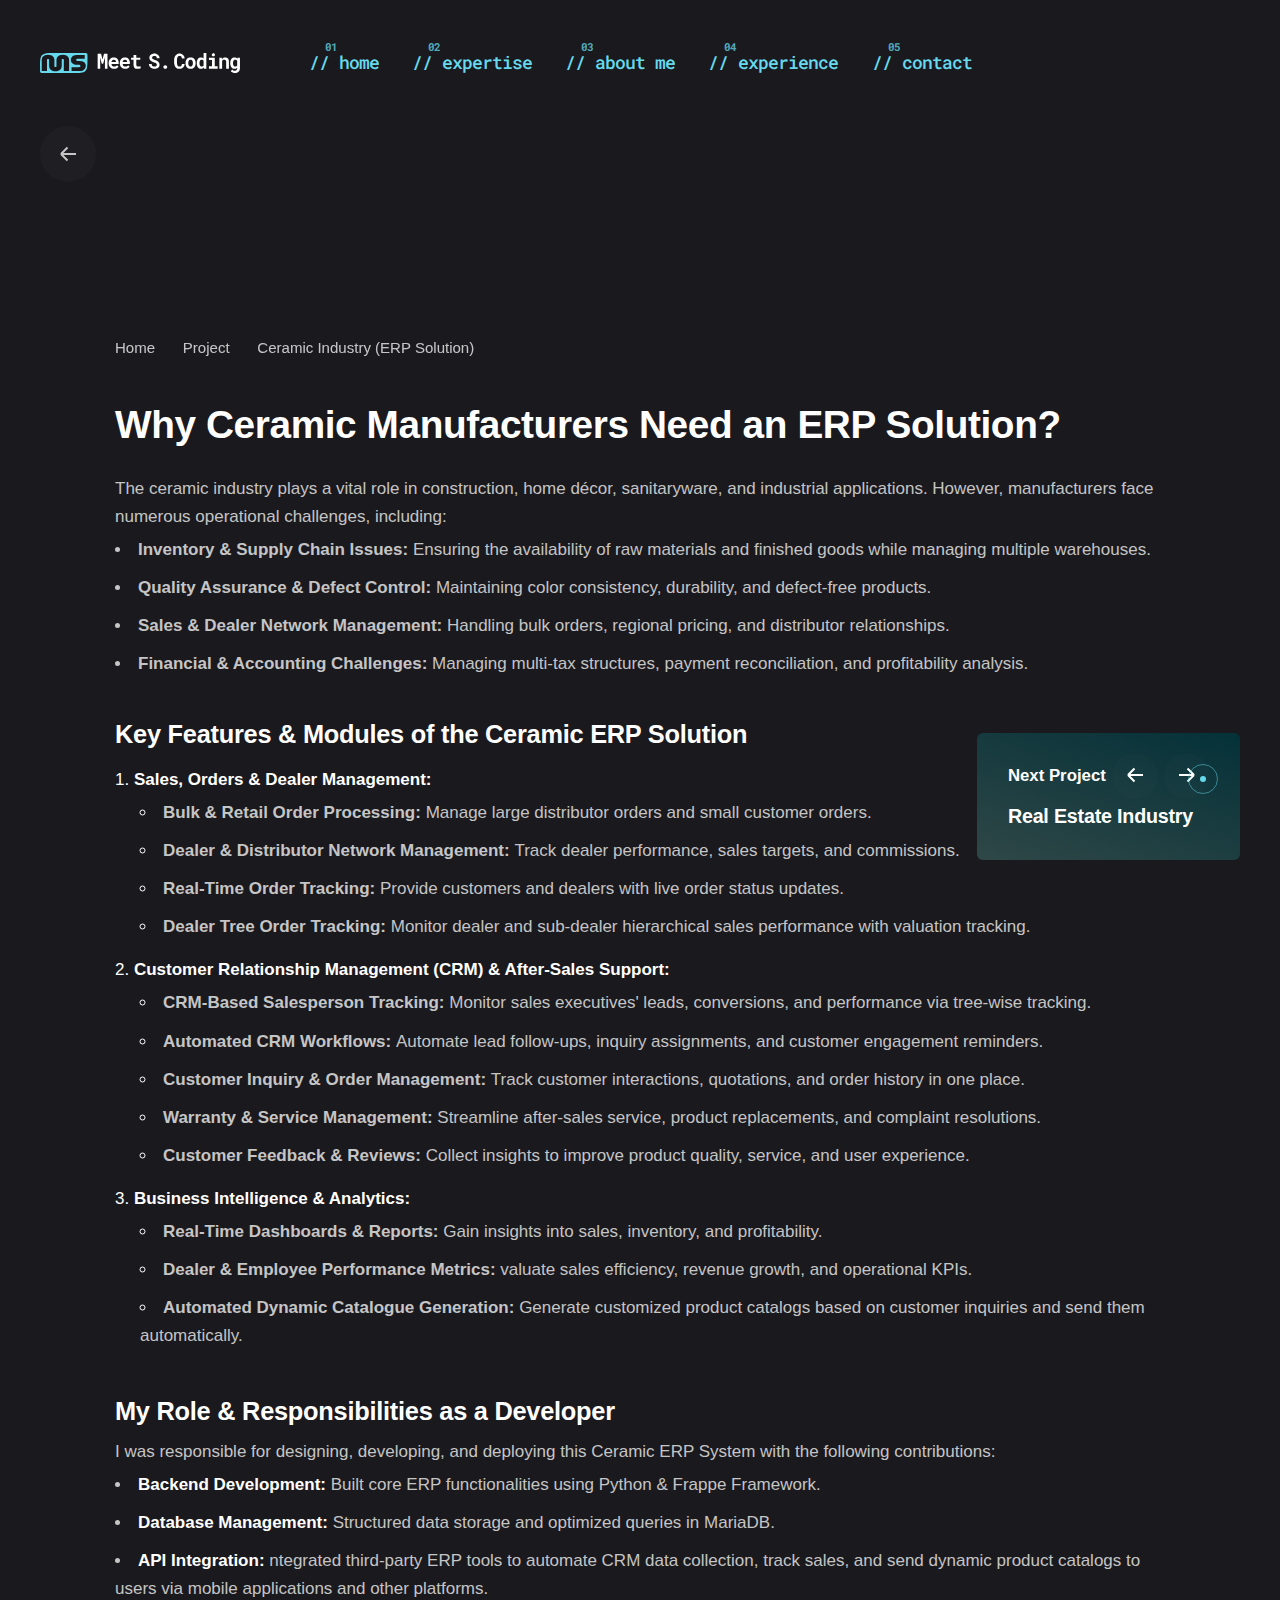
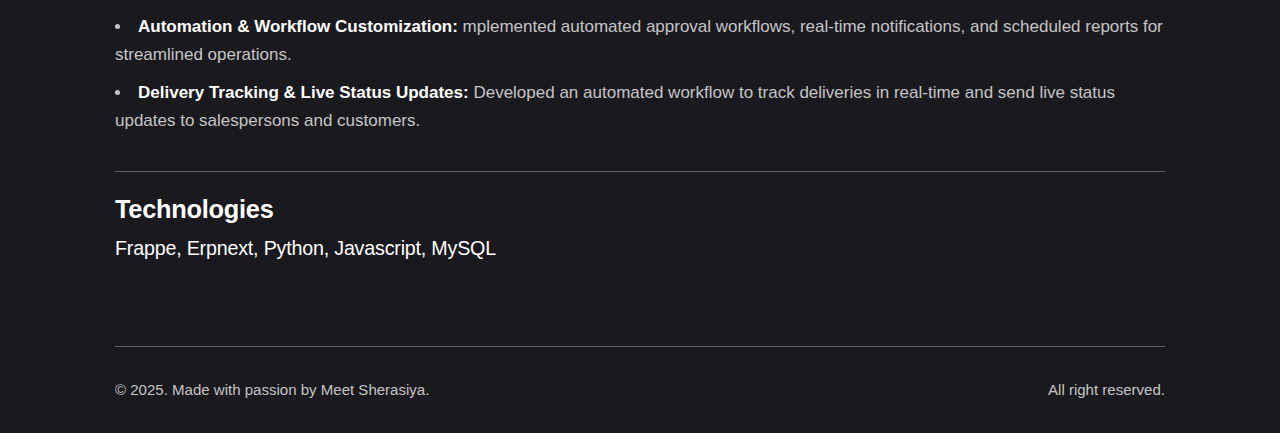
<file: project/ceramic-industry/index.html>
<html lang="en-US">

<head>
    <meta charset="UTF-8">
    <meta name="viewport" content="width=device-width, initial-scale=1.0, maximum-scale=1, user-scalable=no">
    <meta name="robots" content="index, follow, max-image-preview:large, max-snippet:-1, max-video-preview:-1">
    <style>
        img:is([sizes="auto" i], [sizes^="auto," i]) {
            contain-intrinsic-size: 3000px 1500px
        }
    </style>
    <title>Ceramic Industry (ERP Solution)</title>
    <link rel="stylesheet" media="all" onload="this.onload=null;this.media='all';" id="ao_optimized_gfonts"
    href="https://fonts.googleapis.com/css?family=Poppins%3A100%2C100italic%2C200%2C200italic%2C300%2C300italic%2C400%2C400italic%2C500%2C500italic%2C600%2C600italic%2C700%2C700italic%2C800%2C800italic%2C900%2C900italic%7CRoboto+Mono%3A100%2C100italic%2C200%2C200italic%2C300%2C300italic%2C400%2C400italic%2C500%2C500italic%2C600%2C600italic%2C700%2C700italic%2C800%2C800italic%2C900%2C900italic&amp;display=swap">
    <link rel="canonical" href="https://meetsherasiya.github.io/project/ceramic-industry/">
    <meta property="og:title" content="Ceramic Industry (ERP Solution)">
    <meta property="og:url" content="https://meetsherasiya.github.io/project/ceramic-industry/">
    <meta property="og:site_name" content="Meet Sherasiya">
    <meta property="og:image:width" content="1200">
    <meta property="og:image:height" content="900">
    <meta property="og:image:type" content="image/jpeg">

    <link rel="icon" href="../../uploads/fav_icon.svg" sizes="32x32">
    <link rel="icon" href="../../uploads/fav_icon.svg" sizes="192x192">
    <link rel="apple-touch-icon" href="../../uploads/fav_icon.svg">
    <meta name="msapplication-TileImage" content="../../uploads/fav_icon.svg">

    <script type="application/ld+json"
        class="yoast-schema-graph">{"@context":"https://schema.org","@graph":[{"@type":"WebPage","@id":"https://meetsherasiya.github.io/project/ceramic-industry/","url":"https://meetsherasiya.github.io/project/ceramic-industry/","name":"Ceramic Industry (ERP Solution)","isPartOf":{"@id":"https://meetsherasiya.github.io/#website"},"primaryImageOfPage":{"@id":"https://meetsherasiya.github.io/project/ceramic-industry/#primaryimage"},"image":{"@id":"https://meetsherasiya.github.io/project/ceramic-industry/#primaryimage"},"thumbnailUrl":"","datePublished":"","dateModified":"","breadcrumb":{"@id":"https://meetsherasiya.github.io/project/ceramic-industry/#breadcrumb"},"inLanguage":"en-US","potentialAction":[{"@type":"ReadAction","target":["https://meetsherasiya.github.io/project/ceramic-industry/"]}]},{"@type":"ImageObject","inLanguage":"en-US","@id":"https://meetsherasiya.github.io/project/ceramic-industry/#primaryimage","url":"","contentUrl":"","width":1200,"height":900},{"@type":"BreadcrumbList","@id":"https://meetsherasiya.github.io/project/ceramic-industry/#breadcrumb","itemListElement":[{"@type":"ListItem","position":1,"name":"Home","item":"https://meetsherasiya.github.io/"},{"@type":"ListItem","position":2,"name":"Ceramic Industry (ERP Solution)"}]},{"@type":"WebSite","@id":"https://meetsherasiya.github.io/#website","url":"https://meetsherasiya.github.io/","name":"Meet Sherasiya","description":"","publisher":{"@id":""},"potentialAction":[{"@type":"SearchAction","target":{"@type":"EntryPoint","urlTemplate":"https://meetsherasiya.github.io/?s={search_term_string}"},"query-input":{"@type":"PropertyValueSpecification","valueRequired":true,"valueName":"search_term_string"}}],"inLanguage":"en-US"},{"@type":["Person","Organization"],"@id":"","name":"meetsherasiya","image":{"@type":"ImageObject","inLanguage":"en-US","@id":"","url":"","contentUrl":"","caption":"tamalsen"},"logo":{"@id":""},"sameAs":["https://meetsherasiya.github.io"]}]}</script>
    <script type="text/javascript" src="../../js/include/jquery/jquery.min.js"
        id="jquery-core-js"></script>
    <link media="all" href="../../css/style1.css" rel="stylesheet">
    <link rel="stylesheet" href="../../css/main.css">
</head>

<body
    class="ohio_portfolio-template-default single single-ohio_portfolio postid-218031 wp-embed-responsive ohio-theme-2-0-0 with-switcher with-header-3 with-spacer dark-scheme custom-cursor elementor-default elementor-kit-17 e--ua-blink e--ua-chrome e--ua-webkit page-is-loaded dialog-body dialog-lightbox-body dialog-container dialog-lightbox-container is-mobile-menu"
    data-aos-easing="ease" data-aos-duration="400" data-aos-delay="0" data-elementor-device-mode="mobile">
    <div id="page" class="site"> <a class="skip-link screen-reader-text" href="#main">Skip to content</a>
        <header id="masthead" class="header header-3 without-mobile-search header-dynamic-typo extended-menu -mobile"
            data-header-fixed="true" data-fixed-initial-offset="250">
            <div class="header-wrap">
                <div class="header-wrap-inner">
                    <div class="left-part">
                        <div class="mobile-hamburger -left">
                            <div class="hamburger btn-round btn-round-light dark-mode-reset" tabindex="1"> <i
                                    class="ion"> <a href="#" class="hamburger-holder" aria-controls="site-navigation"
                                        aria-expanded="false"> <span class="_shape"></span> <span class="_shape"></span>
                                    </a> </i></div>
                        </div>
                        <div class="branding"> <a class="branding-title font-titles" href="https://meetsherasiya.github.io/"
                                rel="home">
                                <div class="logo"> <img
                                        src="../../uploads/logo.svg"
                                        class=" main-logo"
                                        srcset="../../uploads/logo.svg 2x"
                                        alt="Meet Sherasiya"> <img
                                        src="../../uploads/logo.svg"
                                        class=" dark-scheme-logo"
                                        srcset="../../uploads/logo.svg 2x"
                                        alt="Meet Sherasiya"></div>
                                <div class="fixed-logo"> <noscript><img
                                            src="../../uploads/logo.svg"
                                            srcset="../../uploads/logo.svg 2x"
                                            alt="Meet Sherasiya"></noscript><img class="lazyload"
                                        src="data:image/svg+xml,%3Csvg%20xmlns=%22http://www.w3.org/2000/svg%22%20viewBox=%220%200%20210%20140%22%3E%3C/svg%3E"
                                        data-src="../../uploads/logo.svg"
                                        data-srcset="../../uploads/logo.svg 2x"
                                        alt="Meet Sherasiya"></div>
                                <div class="for-onepage"> <span class="dark hidden"> <noscript><img
                                                src="../../uploads/logo.svg"
                                                srcset="../../uploads/logo.svg 2x"
                                                alt="Meet Sherasiya"></noscript><img class="lazyload"
                                            src="data:image/svg+xml,%3Csvg%20xmlns=%22http://www.w3.org/2000/svg%22%20viewBox=%220%200%20210%20140%22%3E%3C/svg%3E"
                                            data-src="../../uploads/logo.svg"
                                            data-srcset="../../uploads/logo.svg 2x"
                                            alt="Meet Sherasiya"> </span> <span class="light hidden"> <noscript><img
                                                src="../../uploads/logo.svg"
                                                srcset="../../uploads/logo.svg 2x"
                                                alt="Meet Sherasiya"></noscript><img class="lazyload"
                                            src="data:image/svg+xml,%3Csvg%20xmlns=%22http://www.w3.org/2000/svg%22%20viewBox=%220%200%20210%20140%22%3E%3C/svg%3E"
                                            data-src="../../uploads/logo.svg"
                                            data-srcset="../../uploads/logo.svg 2x"
                                            alt="Meet Sherasiya"> </span></div>
                            </a></div>
                    </div>
                    <div class="right-part right">
                        <nav id="site-navigation" class="nav with-counters with-mobile-menu visible unhidden"
                            data-mobile-menu-second-click-link="1">
                            <div class="mbl-overlay menu-mbl-overlay">
                                <div class="mbl-overlay-bg"></div>
                                <div class="close-bar text-left">
                                    <div class="btn-round btn-round-light clb-close" tabindex="0"> <i
                                            class="ion ion-md-close"></i></div>
                                </div>
                                <div class="mbl-overlay-container mbl-overlay-background"></div>
                                <div class="mbl-overlay-container">
                                    <div id="mega-menu-wrap" class="nav-container">
                                        <ul id="primary-menu" class="menu">
                                            <li id="nav-menu-item-218049-67da7e1c4d30e"
                                                class="mega-menu-item nav-item menu-item-depth-0 current-menu-item "><a
                                                    href="/#hero-section"
                                                    class="menu-link main-menu-link item-title"><span>// home</span></a>
                                            </li>
                                            <li id="nav-menu-item-218047-67da7e1c4d35a"
                                                class="mega-menu-item nav-item menu-item-depth-0 current-menu-item "><a
                                                    href="/#expertise"
                                                    class="menu-link main-menu-link item-title"><span>//
                                                        expertise</span></a></li>
                                            <li id="nav-menu-item-218046-67da7e1c4d3b6"
                                                class="mega-menu-item nav-item menu-item-depth-0 current-menu-item "><a
                                                    href="/#about-me"
                                                    class="menu-link main-menu-link item-title"><span>//
                                                        about me</span></a></li>
                                            <li id="nav-menu-item-218046-67da7e1c4d3b6"
                                                class="mega-menu-item nav-item menu-item-depth-0 current-menu-item "><a
                                                    href="/#education"
                                                    class="menu-link main-menu-link item-title"><span>//
                                                        experience</span></a></li>
                                            <li id="nav-menu-item-218048-67da7e1c4d3df"
                                                class="mega-menu-item nav-item menu-item-depth-0 current-menu-item "><a
                                                    href="/#contact"
                                                    class="menu-link main-menu-link item-title"><span>//
                                                        contact</span></a></li>
                                        </ul>
                                        <ul id="mobile-menu" class="mobile-menu menu">
                                            <li id="nav-menu-item-218049-67da7e1c4d8a4"
                                                class="mega-menu-item nav-item menu-item-depth-0 current-menu-item "><a
                                                    href="/#hero-section"
                                                    class="menu-link main-menu-link item-title"><span>// home</span></a>
                                            </li>
                                            <li id="nav-menu-item-218047-67da7e1c4d8e7"
                                                class="mega-menu-item nav-item menu-item-depth-0 current-menu-item "><a
                                                    href="/#expertise"
                                                    class="menu-link main-menu-link item-title"><span>//
                                                        expertise</span></a></li>
                                            <li id="nav-menu-item-218047-67da7e1c4d8e7"
                                                class="mega-menu-item nav-item menu-item-depth-0 current-menu-item "><a
                                                    href="/#about-me"
                                                    class="menu-link main-menu-link item-title"><span>//
                                                        about me</span></a></li>
                                            <li id="nav-menu-item-218045-67da7e1c4d915"
                                                class="mega-menu-item nav-item menu-item-depth-0 current-menu-item "><a
                                                    href="/#education" class="menu-link main-menu-link item-title"><span>//
                                                        education</span></a></li>
                                            <li id="nav-menu-item-218048-67da7e1c4d969"
                                                class="mega-menu-item nav-item menu-item-depth-0 current-menu-item "><a
                                                    href="/#contact"
                                                    class="menu-link main-menu-link item-title"><span>//
                                                        contact</span></a></li>
                                        </ul>
                                    </div>
                                    <div class="copyright"> © 2025. Made with passion by <a href="#"
                                            target="_blank">Meet Sherasiya</a>. <br> All right reserved.</div>
                                </div>
                            </div>
                        </nav>
                        <div class="close-menu"></div>
                    </div>
                </div>
            </div>
        </header>
        <div id="content" class="site-content" data-mobile-menu-resolution="768">
            <div class="header-cap header-2"></div>
            <div class="clb-page-headline text-left subheader_excluded">
                <!-- <div class="bg-image"></div> -->
                <div class="clb-page-headline-holder">
                    <div class="page-container">
                        <div class="clb-back-link vc_hidden-md vc_hidden-sm vc_hidden-xs showed"
                            style="top: 130.469px;"> <a href="https://meetsherasiya.github.io/" class="btn-round btn-round-light"> <i
                                    class="ion-left ion"><svg class="arrow-icon arrow-icon-back" style="margin-top: 20px;" width="16" height="16"
                                        viewBox="0 0 16 16" fill="none" xmlns="http://www.w3.org/2000/svg">
                                        <path d="M0 8H15M15 8L8.5 1.5M15 8L8.5 14.5" stroke-width="2"
                                            stroke-linejoin="round"></path>
                                    </svg></i> </a> <span class="clb-back-link-caption"> Back </span></div>
                        <div class="vc_row">
                            <div class="vc_col-lg-12 animated-holder">
                                <div class="post-meta">
                                    <div class="category-holder no-divider"> <span class="category">ERP Development</span></div>
                                </div>
                                <h1 class="clb-title">Ceramic Industry (ERP Solution)</h1>
                            </div>
                        </div>
                    </div>
                </div>
            </div>
            <div class="breadcrumbs">
                <div class="page-container">
                    <div class="vc_row">
                        <div class="breadcrumbs-holder">
                            <div class="vc_col-md-12">
                                <ol class="breadcrumbs-slug" itemscope="" itemtype="http://schema.org/BreadcrumbList">
                                    <li itemprop="itemListElement" itemscope="" itemtype="http://schema.org/ListItem"><a
                                            itemprop="item" href="https://meetsherasiya.github.io/"><span
                                                itemprop="name">Home</span></a><i class="ion ion-ios-arrow-forward"></i>
                                        <meta itemprop="position" content="1">
                                    </li>
                                    <li itemprop="itemListElement" itemscope="" itemtype="http://schema.org/ListItem"><a
                                            itemprop="item" href=""><span itemprop="name">Project</span></a><i
                                            class="ion ion-ios-arrow-forward"></i>
                                        <meta itemprop="position" content="2">
                                    </li>
                                    <li itemprop="itemListElement" itemscope="" itemtype="http://schema.org/ListItem">
                                        <span itemprop="name" class="active">Ceramic Industry (ERP Solution)</span>
                                        <meta itemprop="position" content="3">
                                    </li>
                                </ol>
                            </div>
                        </div>
                    </div>
                </div>
            </div>
            <div class="page-container ">
                <div class="project-page-custom-content"></div>
            </div>
            <div class="project-page project layout-type7 bottom-offset">
                <div class="page-container">
                    <div class="project-page-content">
                        <div class="vc_row">
                            <div class="vc_col-md-12">
                                <div class="project-description">
                                    <h3 style="margin: 0px;">Why Ceramic Manufacturers Need an ERP Solution?</h3>
                                    <br>
                                    <p>The ceramic industry plays a vital role in construction, home décor, sanitaryware, and industrial 
                                        applications. However, manufacturers face numerous operational challenges, including:</p>
                                    <ul>
                                        <li><b>Inventory & Supply Chain Issues: </b>Ensuring the availability of raw materials and finished goods while managing multiple warehouses.</li>
                                        <li><b>Quality Assurance & Defect Control: </b>Maintaining color consistency, durability, and defect-free products.</li>
                                        <li><b>Sales & Dealer Network Management: </b>Handling bulk orders, regional pricing, and distributor relationships.</li>
                                        <li><b>Financial & Accounting Challenges: </b>Managing multi-tax structures, payment reconciliation, and profitability analysis.</li>
                                    </ul>
                                    <h4 style="margin-bottom: 10px;">Key Features & Modules of the Ceramic ERP Solution</h4>
                                    <ol>
                                        <li><b class="list-sub-header">Sales, Orders & Dealer Management:</b>
                                            <ul>
                                                <li><b>Bulk & Retail Order Processing: </b>Manage large distributor orders and small customer orders.</li>
                                                <li><b>Dealer & Distributor Network Management: </b>Track dealer performance, sales targets, and commissions.</li>
                                                <li><b>Real-Time Order Tracking: </b>Provide customers and dealers with live order status updates.</li>
                                                <li><b>Dealer Tree Order Tracking: </b>Monitor dealer and sub-dealer hierarchical sales performance with valuation tracking.</li>
                                            </ul>
                                        </li>
                                        <li><b class="list-sub-header">Customer Relationship Management (CRM) & After-Sales Support:</b>
                                            <ul>
                                                <li><b>CRM-Based Salesperson Tracking: </b>Monitor sales executives' leads, conversions, and performance via tree-wise tracking.</li>
                                                <li><b>Automated CRM Workflows: </b>Automate lead follow-ups, inquiry assignments, and customer engagement reminders.</li>
                                                <li><b>Customer Inquiry & Order Management: </b>Track customer interactions, quotations, and order history in one place.</li>
                                                <li><b>Warranty & Service Management: </b>Streamline after-sales service, product replacements, and complaint resolutions.</li>
                                                <li><b>Customer Feedback & Reviews: </b>Collect insights to improve product quality, service, and user experience.</li>
                                            </ul>
                                        </li>
                                        <li><b class="list-sub-header">Business Intelligence & Analytics:</b>
                                            <ul>
                                                <li><b>Real-Time Dashboards & Reports: </b>Gain insights into sales, inventory, and profitability.</li>
                                                <li><b>Dealer & Employee Performance Metrics: </b>valuate sales efficiency, revenue growth, and operational KPIs.</li>
                                                <li><b>Automated Dynamic Catalogue Generation: </b>Generate customized product catalogs based on customer inquiries and send them automatically.</li>
                                            </ul>
                                        </li>
                                    </ol>
                                    <h4 style="margin-bottom: 10px;">My Role & Responsibilities as a Developer</h4>
                                    <p>I was responsible for designing, developing, and deploying this Ceramic ERP System with the following contributions:</p>
                                    <ul>
                                        <li><b class="list-sub-header">Backend Development: </b>Built core ERP functionalities using Python & Frappe Framework.</li> 
                                        <li><b class="list-sub-header">Database Management: </b>Structured data storage and optimized queries in MariaDB.</li>
                                        <li><b class="list-sub-header">API Integration: </b>ntegrated third-party ERP tools to automate CRM data collection, track sales, and send dynamic product catalogs to users via mobile applications and other platforms.</li>
                                        <li><b class="list-sub-header">Automation & Workflow Customization: </b>mplemented automated approval workflows, real-time notifications, and scheduled reports for streamlined operations.</li>
                                        <li><b class="list-sub-header">Delivery Tracking & Live Status Updates: </b>Developed an automated workflow to track deliveries in real-time and send live status updates to salespersons and customers.</li>
                                    </ul>
                                </div>
                                <div class="vc_col-md-12" style="padding: 0px;">
                                    <ul class="project-meta">
                                        <li style="width: 100%; min-width: 100%;">
                                            <h4 class="project-meta-title">Technologies</h4>
                                            <h5 style="font-weight: 400; margin-top: 10px;">Frappe, Erpnext, Python, Javascript, MySQL</h5>
                                        </li>
                                    </ul> 
                                </div>
                            </div>
                        </div>
                    </div>
                </div>
            </div>
            <div class="sticky-nav">
                <div class="sticky-nav-image lazyloaded"
                    data-bg="../../uploads/project/real-estate-industry.webp"
                    style="background-image: url(&quot;../../uploads/project/real-estate-industry.webp&quot;);">
                </div>
                <div class="sticky-nav-holder">
                    <div class="sticky-nav_item">
                        <h6 class="heading-sm"> Next Project</h6>
                        <div class="nav-holder"> <a href="https://meetsherasiya.github.io/project/cement-industry/"
                                class="btn-round btn-round-small btn-round-light dark-mode-reset"> <i class="ion"><svg
                                        class="arrow-icon arrow-icon-back" width="16" height="16" viewBox="0 0 16 16"
                                        fill="none" xmlns="http://www.w3.org/2000/svg">
                                        <path d="M0 8H15M15 8L8.5 1.5M15 8L8.5 14.5" stroke-width="2"
                                            stroke-linejoin="round"></path>
                                    </svg></i> </a> <a href="https://meetsherasiya.github.io/project/real-estate-industry/"
                                class="btn-round btn-round-small btn-round-light dark-mode-reset"> <i class="ion"><svg
                                        class="arrow-icon" width="16" height="16" viewBox="0 0 16 16" fill="none"
                                        xmlns="http://www.w3.org/2000/svg">
                                        <path d="M0 8H15M15 8L8.5 1.5M15 8L8.5 14.5" stroke-width="2"
                                            stroke-linejoin="round"></path>
                                    </svg></i> </a></div>
                    </div> <a href="https://meetsherasiya.github.io/project/real-estate-industry/">
                        <h5 class="sticky-nav_heading">Real Estate Industry</h5>
                    </a>
                </div>
            </div>
        </div>
        <footer id="colophon" class="site-footer clb__dark_section">
            <div class="site-info ">
                <div class="page-container">
                    <div class="vc_row">
                        <div class="vc_col-md-12">
                            <div class="site-info-holder ">
                                <div class="left"> © 2025. Made with passion by <a href="#" target="_blank">Meet Sherasiya</a>.</div>
                                <div class="right"> All right reserved.</div>
                            </div>
                        </div>
                    </div>
                </div>
            </div>
        </footer>
    </div>
    <div class="circle-cursor circle-cursor--outer" style="visibility: visible; transform: translate(1203px, 779px);">
    </div>
    <div class="circle-cursor circle-cursor--inner" style="visibility: visible; transform: translate(1203px, 779px);">
    </div>
    <script type="text/javascript"
        id="ohio-main-js-extra">var ohioVariables = {};</script>
    <script type="text/javascript"
        src="../../js/autoptimize_single_017f47d886bd4622d54ed9588d2e0d58.js"
        id="ohio-main-js"></script>
</body>

</html>
</file>
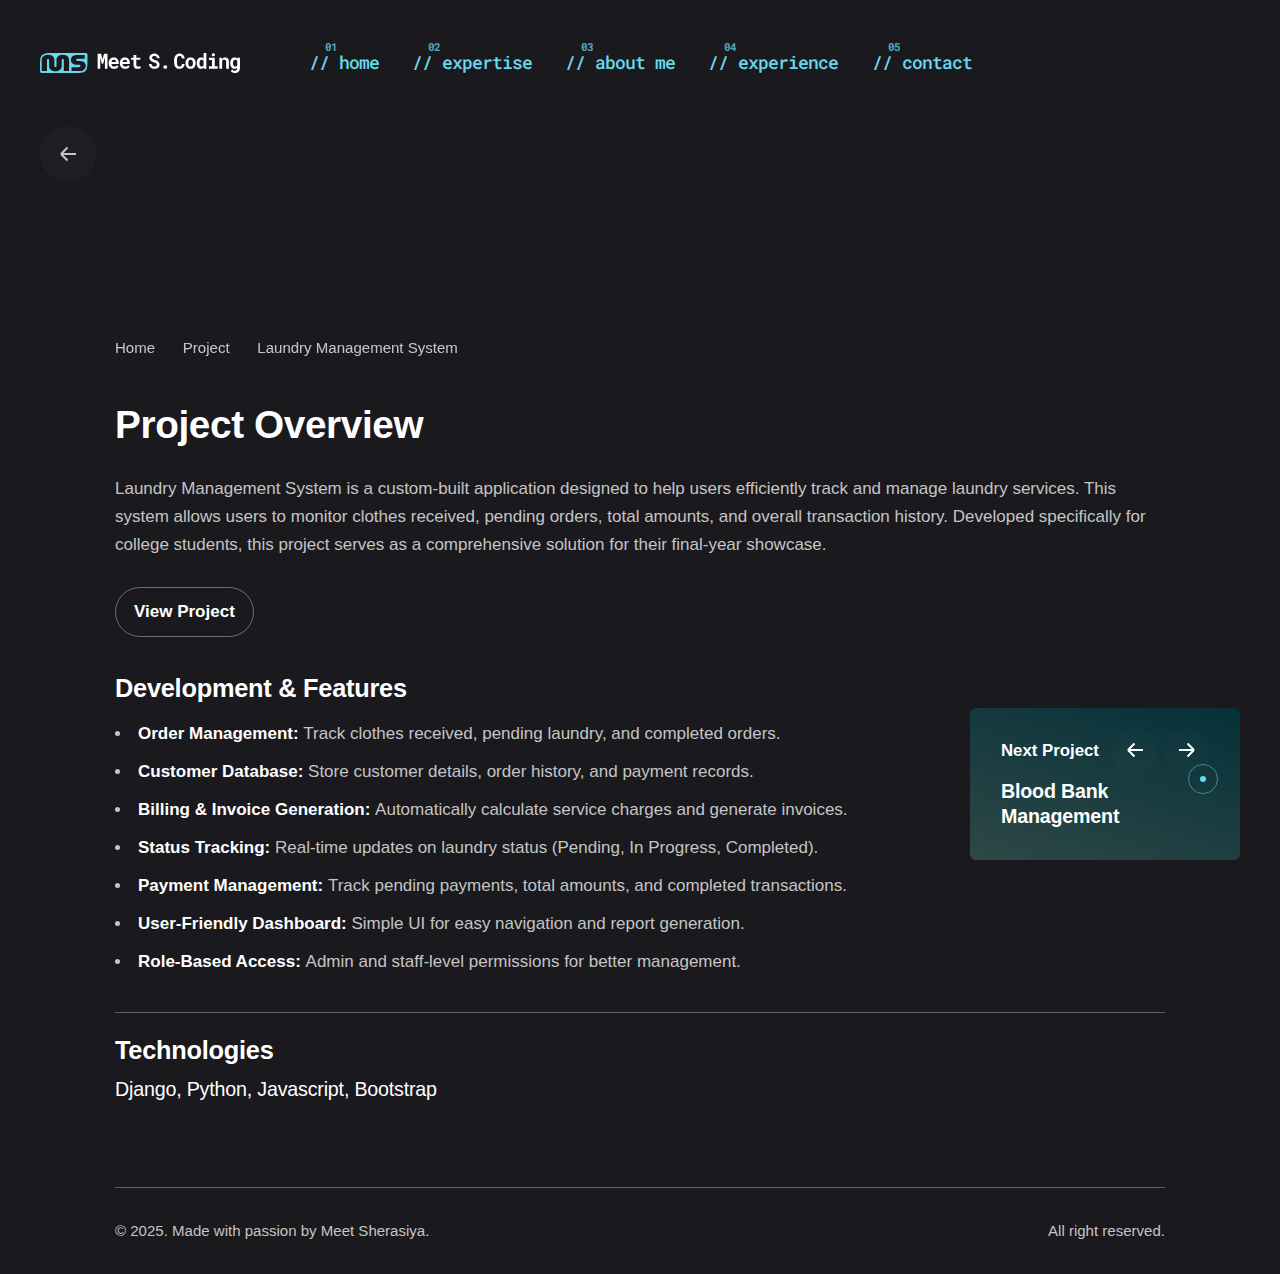
<file: project/laundry-managment-system/index.html>
<html lang="en-US">

<head>
    <meta charset="UTF-8">
    <meta name="viewport" content="width=device-width, initial-scale=1.0, maximum-scale=1, user-scalable=no">
    <meta name="robots" content="index, follow, max-image-preview:large, max-snippet:-1, max-video-preview:-1">
    <style>
        img:is([sizes="auto" i], [sizes^="auto," i]) {
            contain-intrinsic-size: 3000px 1500px
        }
    </style>
    <title>Laundry Management System</title>
    <link rel="stylesheet" media="all" onload="this.onload=null;this.media='all';" id="ao_optimized_gfonts"
    href="https://fonts.googleapis.com/css?family=Poppins%3A100%2C100italic%2C200%2C200italic%2C300%2C300italic%2C400%2C400italic%2C500%2C500italic%2C600%2C600italic%2C700%2C700italic%2C800%2C800italic%2C900%2C900italic%7CRoboto+Mono%3A100%2C100italic%2C200%2C200italic%2C300%2C300italic%2C400%2C400italic%2C500%2C500italic%2C600%2C600italic%2C700%2C700italic%2C800%2C800italic%2C900%2C900italic&amp;display=swap">
    <link rel="canonical" href="https://meetsherasiya.github.io/project/laundry-managment-system/">
    <meta property="og:title" content="Laundry Management System">
    <meta property="og:url" content="https://meetsherasiya.github.io/project/laundry-managment-system/">
    <meta property="og:site_name" content="Meet Sherasiya">
    <meta property="og:image:width" content="1200">
    <meta property="og:image:height" content="900">
    <meta property="og:image:type" content="image/jpeg">

    <link rel="icon" href="../../uploads/fav_icon.svg" sizes="32x32">
    <link rel="icon" href="../../uploads/fav_icon.svg" sizes="192x192">
    <link rel="apple-touch-icon" href="../../uploads/fav_icon.svg">
    <meta name="msapplication-TileImage" content="../../uploads/fav_icon.svg">

    <script type="application/ld+json"
        class="yoast-schema-graph">{"@context":"https://schema.org","@graph":[{"@type":"WebPage","@id":"https://meetsherasiya.github.io/project/laundry-managment-system/","url":"https://meetsherasiya.github.io/project/laundry-managment-system/","name":"Laundry Management System","isPartOf":{"@id":"https://meetsherasiya.github.io/#website"},"primaryImageOfPage":{"@id":"https://meetsherasiya.github.io/project/laundry-managment-system/#primaryimage"},"image":{"@id":"https://meetsherasiya.github.io/project/laundry-managment-system/#primaryimage"},"thumbnailUrl":"","datePublished":"","dateModified":"","breadcrumb":{"@id":"https://meetsherasiya.github.io/project/laundry-managment-system/#breadcrumb"},"inLanguage":"en-US","potentialAction":[{"@type":"ReadAction","target":["https://meetsherasiya.github.io/project/laundry-managment-system/"]}]},{"@type":"ImageObject","inLanguage":"en-US","@id":"https://meetsherasiya.github.io/project/laundry-managment-system/#primaryimage","url":"","contentUrl":"","width":1200,"height":900},{"@type":"BreadcrumbList","@id":"https://meetsherasiya.github.io/project/laundry-managment-system/#breadcrumb","itemListElement":[{"@type":"ListItem","position":1,"name":"Home","item":"https://meetsherasiya.github.io/"},{"@type":"ListItem","position":2,"name":"Laundry Management System"}]},{"@type":"WebSite","@id":"https://meetsherasiya.github.io/#website","url":"https://meetsherasiya.github.io/","name":"Meet Sherasiya","description":"","publisher":{"@id":""},"potentialAction":[{"@type":"SearchAction","target":{"@type":"EntryPoint","urlTemplate":"https://meetsherasiya.github.io/?s={search_term_string}"},"query-input":{"@type":"PropertyValueSpecification","valueRequired":true,"valueName":"search_term_string"}}],"inLanguage":"en-US"},{"@type":["Person","Organization"],"@id":"","name":"meetsherasiya","image":{"@type":"ImageObject","inLanguage":"en-US","@id":"","url":"","contentUrl":"","caption":"tamalsen"},"logo":{"@id":""},"sameAs":["https://meetsherasiya.github.io"]}]}</script>
    <script type="text/javascript" src="../../js/include/jquery/jquery.min.js"
        id="jquery-core-js"></script>
    <link media="all" href="../../css/style1.css" rel="stylesheet">
    <link rel="stylesheet" href="../../css/main.css">
</head>

<body
    class="ohio_portfolio-template-default single single-ohio_portfolio postid-218031 wp-embed-responsive ohio-theme-2-0-0 with-switcher with-header-3 with-spacer dark-scheme custom-cursor elementor-default elementor-kit-17 e--ua-blink e--ua-chrome e--ua-webkit page-is-loaded dialog-body dialog-lightbox-body dialog-container dialog-lightbox-container is-mobile-menu"
    data-aos-easing="ease" data-aos-duration="400" data-aos-delay="0" data-elementor-device-mode="mobile">
    <div id="page" class="site"> <a class="skip-link screen-reader-text" href="#main">Skip to content</a>
        <header id="masthead" class="header header-3 without-mobile-search header-dynamic-typo extended-menu -mobile"
            data-header-fixed="true" data-fixed-initial-offset="250">
            <div class="header-wrap">
                <div class="header-wrap-inner">
                    <div class="left-part">
                        <div class="mobile-hamburger -left">
                            <div class="hamburger btn-round btn-round-light dark-mode-reset" tabindex="1"> <i
                                    class="ion"> <a href="#" class="hamburger-holder" aria-controls="site-navigation"
                                        aria-expanded="false"> <span class="_shape"></span> <span class="_shape"></span>
                                    </a> </i></div>
                        </div>
                        <div class="branding"> <a class="branding-title font-titles" href="https://meetsherasiya.github.io/"
                                rel="home">
                                <div class="logo"> <img
                                        src="../../uploads/logo.svg"
                                        class=" main-logo"
                                        srcset="../../uploads/logo.svg 2x"
                                        alt="Meet Sherasiya"> <img
                                        src="../../uploads/logo.svg"
                                        class=" dark-scheme-logo"
                                        srcset="../../uploads/logo.svg 2x"
                                        alt="Meet Sherasiya"></div>
                                <div class="fixed-logo"> <noscript><img
                                            src="../../uploads/logo.svg"
                                            srcset="../../uploads/logo.svg 2x"
                                            alt="Meet Sherasiya"></noscript><img class="lazyload"
                                        src="data:image/svg+xml,%3Csvg%20xmlns=%22http://www.w3.org/2000/svg%22%20viewBox=%220%200%20210%20140%22%3E%3C/svg%3E"
                                        data-src="../../uploads/logo.svg"
                                        data-srcset="../../uploads/logo.svg 2x"
                                        alt="Meet Sherasiya"></div>
                                <div class="for-onepage"> <span class="dark hidden"> <noscript><img
                                                src="../../uploads/logo.svg"
                                                srcset="../../uploads/logo.svg 2x"
                                                alt="Meet Sherasiya"></noscript><img class="lazyload"
                                            src="data:image/svg+xml,%3Csvg%20xmlns=%22http://www.w3.org/2000/svg%22%20viewBox=%220%200%20210%20140%22%3E%3C/svg%3E"
                                            data-src="../../uploads/logo.svg"
                                            data-srcset="../../uploads/logo.svg 2x"
                                            alt="Meet Sherasiya"> </span> <span class="light hidden"> <noscript><img
                                                src="../../uploads/logo.svg"
                                                srcset="../../uploads/logo.svg 2x"
                                                alt="Meet Sherasiya"></noscript><img class="lazyload"
                                            src="data:image/svg+xml,%3Csvg%20xmlns=%22http://www.w3.org/2000/svg%22%20viewBox=%220%200%20210%20140%22%3E%3C/svg%3E"
                                            data-src="../../uploads/logo.svg"
                                            data-srcset="../../uploads/logo.svg 2x"
                                            alt="Meet Sherasiya"> </span></div>
                            </a></div>
                    </div>
                    <div class="right-part right">
                        <nav id="site-navigation" class="nav with-counters with-mobile-menu visible unhidden"
                            data-mobile-menu-second-click-link="1">
                            <div class="mbl-overlay menu-mbl-overlay">
                                <div class="mbl-overlay-bg"></div>
                                <div class="close-bar text-left">
                                    <div class="btn-round btn-round-light clb-close" tabindex="0"> <i
                                            class="ion ion-md-close"></i></div>
                                </div>
                                <div class="mbl-overlay-container mbl-overlay-background"></div>
                                <div class="mbl-overlay-container">
                                    <div id="mega-menu-wrap" class="nav-container">
                                        <ul id="primary-menu" class="menu">
                                            <li id="nav-menu-item-218049-67da7e1c4d30e"
                                                class="mega-menu-item nav-item menu-item-depth-0 current-menu-item "><a
                                                    href="/#hero-section"
                                                    class="menu-link main-menu-link item-title"><span>// home</span></a>
                                            </li>
                                            <li id="nav-menu-item-218047-67da7e1c4d35a"
                                                class="mega-menu-item nav-item menu-item-depth-0 current-menu-item "><a
                                                    href="/#expertise"
                                                    class="menu-link main-menu-link item-title"><span>//
                                                        expertise</span></a></li>
                                            <li id="nav-menu-item-218046-67da7e1c4d3b6"
                                                class="mega-menu-item nav-item menu-item-depth-0 current-menu-item "><a
                                                    href="/#about-me"
                                                    class="menu-link main-menu-link item-title"><span>//
                                                        about me</span></a></li>
                                            <li id="nav-menu-item-218046-67da7e1c4d3b6"
                                                class="mega-menu-item nav-item menu-item-depth-0 current-menu-item "><a
                                                    href="/#education"
                                                    class="menu-link main-menu-link item-title"><span>//
                                                        experience</span></a></li>
                                            <li id="nav-menu-item-218048-67da7e1c4d3df"
                                                class="mega-menu-item nav-item menu-item-depth-0 current-menu-item "><a
                                                    href="/#contact"
                                                    class="menu-link main-menu-link item-title"><span>//
                                                        contact</span></a></li>
                                        </ul>
                                        <ul id="mobile-menu" class="mobile-menu menu">
                                            <li id="nav-menu-item-218049-67da7e1c4d8a4"
                                                class="mega-menu-item nav-item menu-item-depth-0 current-menu-item "><a
                                                    href="/#hero-section"
                                                    class="menu-link main-menu-link item-title"><span>// home</span></a>
                                            </li>
                                            <li id="nav-menu-item-218047-67da7e1c4d8e7"
                                                class="mega-menu-item nav-item menu-item-depth-0 current-menu-item "><a
                                                    href="/#expertise"
                                                    class="menu-link main-menu-link item-title"><span>//
                                                        expertise</span></a></li>
                                            <li id="nav-menu-item-218047-67da7e1c4d8e7"
                                                class="mega-menu-item nav-item menu-item-depth-0 current-menu-item "><a
                                                    href="/#about-me"
                                                    class="menu-link main-menu-link item-title"><span>//
                                                        about me</span></a></li>
                                            <li id="nav-menu-item-218045-67da7e1c4d915"
                                                class="mega-menu-item nav-item menu-item-depth-0 current-menu-item "><a
                                                    href="/#education" class="menu-link main-menu-link item-title"><span>//
                                                        education</span></a></li>
                                            <li id="nav-menu-item-218048-67da7e1c4d969"
                                                class="mega-menu-item nav-item menu-item-depth-0 current-menu-item "><a
                                                    href="/#contact"
                                                    class="menu-link main-menu-link item-title"><span>//
                                                        contact</span></a></li>
                                        </ul>
                                    </div>
                                    <div class="copyright"> © 2025. Made with passion by <a href="#"
                                            target="_blank">Meet Sherasiya</a>. <br> All right reserved.</div>
                                </div>
                            </div>
                        </nav>
                        <div class="close-menu"></div>
                    </div>
                </div>
            </div>
        </header>
        <div id="content" class="site-content" data-mobile-menu-resolution="768">
            <div class="header-cap header-2"></div>
            <div class="clb-page-headline text-left subheader_excluded">
                <!-- <div class="bg-image"></div> -->
                <div class="clb-page-headline-holder">
                    <div class="page-container">
                        <div class="clb-back-link vc_hidden-md vc_hidden-sm vc_hidden-xs showed"
                            style="top: 130.469px;"> <a href="https://meetsherasiya.github.io/" class="btn-round btn-round-light"> <i
                                    class="ion-left ion"><svg class="arrow-icon arrow-icon-back" style="margin-top: 20px;" width="16" height="16"
                                        viewBox="0 0 16 16" fill="none" xmlns="http://www.w3.org/2000/svg">
                                        <path d="M0 8H15M15 8L8.5 1.5M15 8L8.5 14.5" stroke-width="2"
                                            stroke-linejoin="round"></path>
                                    </svg></i> </a> <span class="clb-back-link-caption"> Back </span></div>
                        <div class="vc_row">
                            <div class="vc_col-lg-12 animated-holder">
                                <div class="post-meta">
                                    <div class="category-holder no-divider"> <span class="category">Django Development</span></div>
                                </div>
                                <h1 class="clb-title">Laundry Management System</h1>
                            </div>
                        </div>
                    </div>
                </div>
            </div>
            <div class="breadcrumbs">
                <div class="page-container">
                    <div class="vc_row">
                        <div class="breadcrumbs-holder">
                            <div class="vc_col-md-12">
                                <ol class="breadcrumbs-slug" itemscope="" itemtype="http://schema.org/BreadcrumbList">
                                    <li itemprop="itemListElement" itemscope="" itemtype="http://schema.org/ListItem"><a
                                            itemprop="item" href="https://meetsherasiya.github.io/"><span
                                                itemprop="name">Home</span></a><i class="ion ion-ios-arrow-forward"></i>
                                        <meta itemprop="position" content="1">
                                    </li>
                                    <li itemprop="itemListElement" itemscope="" itemtype="http://schema.org/ListItem"><a
                                            itemprop="item" href=""><span itemprop="name">Project</span></a><i
                                            class="ion ion-ios-arrow-forward"></i>
                                        <meta itemprop="position" content="2">
                                    </li>
                                    <li itemprop="itemListElement" itemscope="" itemtype="http://schema.org/ListItem">
                                        <span itemprop="name" class="active">Laundry Management System</span>
                                        <meta itemprop="position" content="3">
                                    </li>
                                </ol>
                            </div>
                        </div>
                    </div>
                </div>
            </div>
            <div class="page-container ">
                <div class="project-page-custom-content"></div>
            </div>
            <div class="project-page project layout-type7 bottom-offset">
                <div class="page-container">
                    <div class="project-page-content">
                        <div class="vc_row">
                            <div class="vc_col-md-12">
                                <div class="project-description">
                                    <h3 style="margin: 0px;">Project Overview</h3>
                                    <br>
                                    <p>Laundry Management System is a custom-built application designed to help users efficiently track and manage laundry 
                                        services. This system allows users to monitor clothes received, pending orders, total amounts, and overall transaction 
                                        history. Developed specifically for college students, this project serves as a comprehensive solution for 
                                        their final-year showcase.</p>
                                    <br>
                                    <a href="https://github.com/MeetSherasiya/laundry_managment_system" target="_blank" class="btn btn-outline-pill btn-cv" style="background-color: transparent; border-radius: 40px;">View Project</a>    
                                    <h4 style="margin-bottom: 10px;">Development & Features</h4>
                                    <ul>
                                        <li><b class="list-sub-header">Order Management: </b>Track clothes received, pending laundry, and completed orders.</li> 
                                        <li><b class="list-sub-header">Customer Database: </b>Store customer details, order history, and payment records.</li>
                                        <li><b class="list-sub-header">Billing & Invoice Generation: </b>Automatically calculate service charges and generate invoices.</li>
                                        <li><b class="list-sub-header">Status Tracking: </b>Real-time updates on laundry status (Pending, In Progress, Completed).</li>
                                        <li><b class="list-sub-header">Payment Management: </b>Track pending payments, total amounts, and completed transactions.</li>
                                        <li><b class="list-sub-header">User-Friendly Dashboard: </b>Simple UI for easy navigation and report generation.</li>
                                        <li><b class="list-sub-header">Role-Based Access: </b>Admin and staff-level permissions for better management.</li>
                                    </ul>
                                </div>
                                <div class="vc_col-md-12" style="padding: 0px;">
                                    <ul class="project-meta">
                                        <li style="width: 100%; min-width: 100%;">
                                            <h4 class="project-meta-title">Technologies</h4>
                                            <h5 style="font-weight: 400; margin-top: 10px;">Django, Python, Javascript, Bootstrap</h5>
                                        </li>
                                    </ul> 
                                </div>
                            </div>
                        </div>
                    </div>
                </div>
            </div>
            <div class="sticky-nav">
                <div class="sticky-nav-image lazyloaded"
                    data-bg="../../uploads/project/blood-bank-managment.webp"
                    style="background-image: url(&quot;../../uploads/project/blood-bank-managment.webp&quot;);">
                </div>
                <div class="sticky-nav-holder">
                    <div class="sticky-nav_item">
                        <h6 class="heading-sm"> Next Project</h6>
                        <div class="nav-holder"> <a href="https://meetsherasiya.github.io/project/washgenie/"
                                class="btn-round btn-round-small btn-round-light dark-mode-reset"> <i class="ion"><svg
                                        class="arrow-icon arrow-icon-back" width="16" height="16" viewBox="0 0 16 16"
                                        fill="none" xmlns="http://www.w3.org/2000/svg">
                                        <path d="M0 8H15M15 8L8.5 1.5M15 8L8.5 14.5" stroke-width="2"
                                            stroke-linejoin="round"></path>
                                    </svg></i> </a> <a href="https://meetsherasiya.github.io/project/blood-bank-managment/"
                                class="btn-round btn-round-small btn-round-light dark-mode-reset"> <i class="ion"><svg
                                        class="arrow-icon" width="16" height="16" viewBox="0 0 16 16" fill="none"
                                        xmlns="http://www.w3.org/2000/svg">
                                        <path d="M0 8H15M15 8L8.5 1.5M15 8L8.5 14.5" stroke-width="2"
                                            stroke-linejoin="round"></path>
                                    </svg></i> </a></div>
                    </div> <a href="https://meetsherasiya.github.io/project/blood-bank-managment/">
                        <h5 class="sticky-nav_heading">Blood Bank Management</h5>
                    </a>
                </div>
            </div>
        </div>
        <footer id="colophon" class="site-footer clb__dark_section">
            <div class="site-info ">
                <div class="page-container">
                    <div class="vc_row">
                        <div class="vc_col-md-12">
                            <div class="site-info-holder ">
                                <div class="left"> © 2025. Made with passion by <a href="#" target="_blank">Meet Sherasiya</a>.</div>
                                <div class="right"> All right reserved.</div>
                            </div>
                        </div>
                    </div>
                </div>
            </div>
        </footer>
    </div>
    <div class="circle-cursor circle-cursor--outer" style="visibility: visible; transform: translate(1203px, 779px);">
    </div>
    <div class="circle-cursor circle-cursor--inner" style="visibility: visible; transform: translate(1203px, 779px);">
    </div>
    <script type="text/javascript"
        id="ohio-main-js-extra">var ohioVariables = {};</script>
    <script type="text/javascript"
        src="../../js/autoptimize_single_017f47d886bd4622d54ed9588d2e0d58.js"
        id="ohio-main-js"></script>
</body>

</html>
</file>
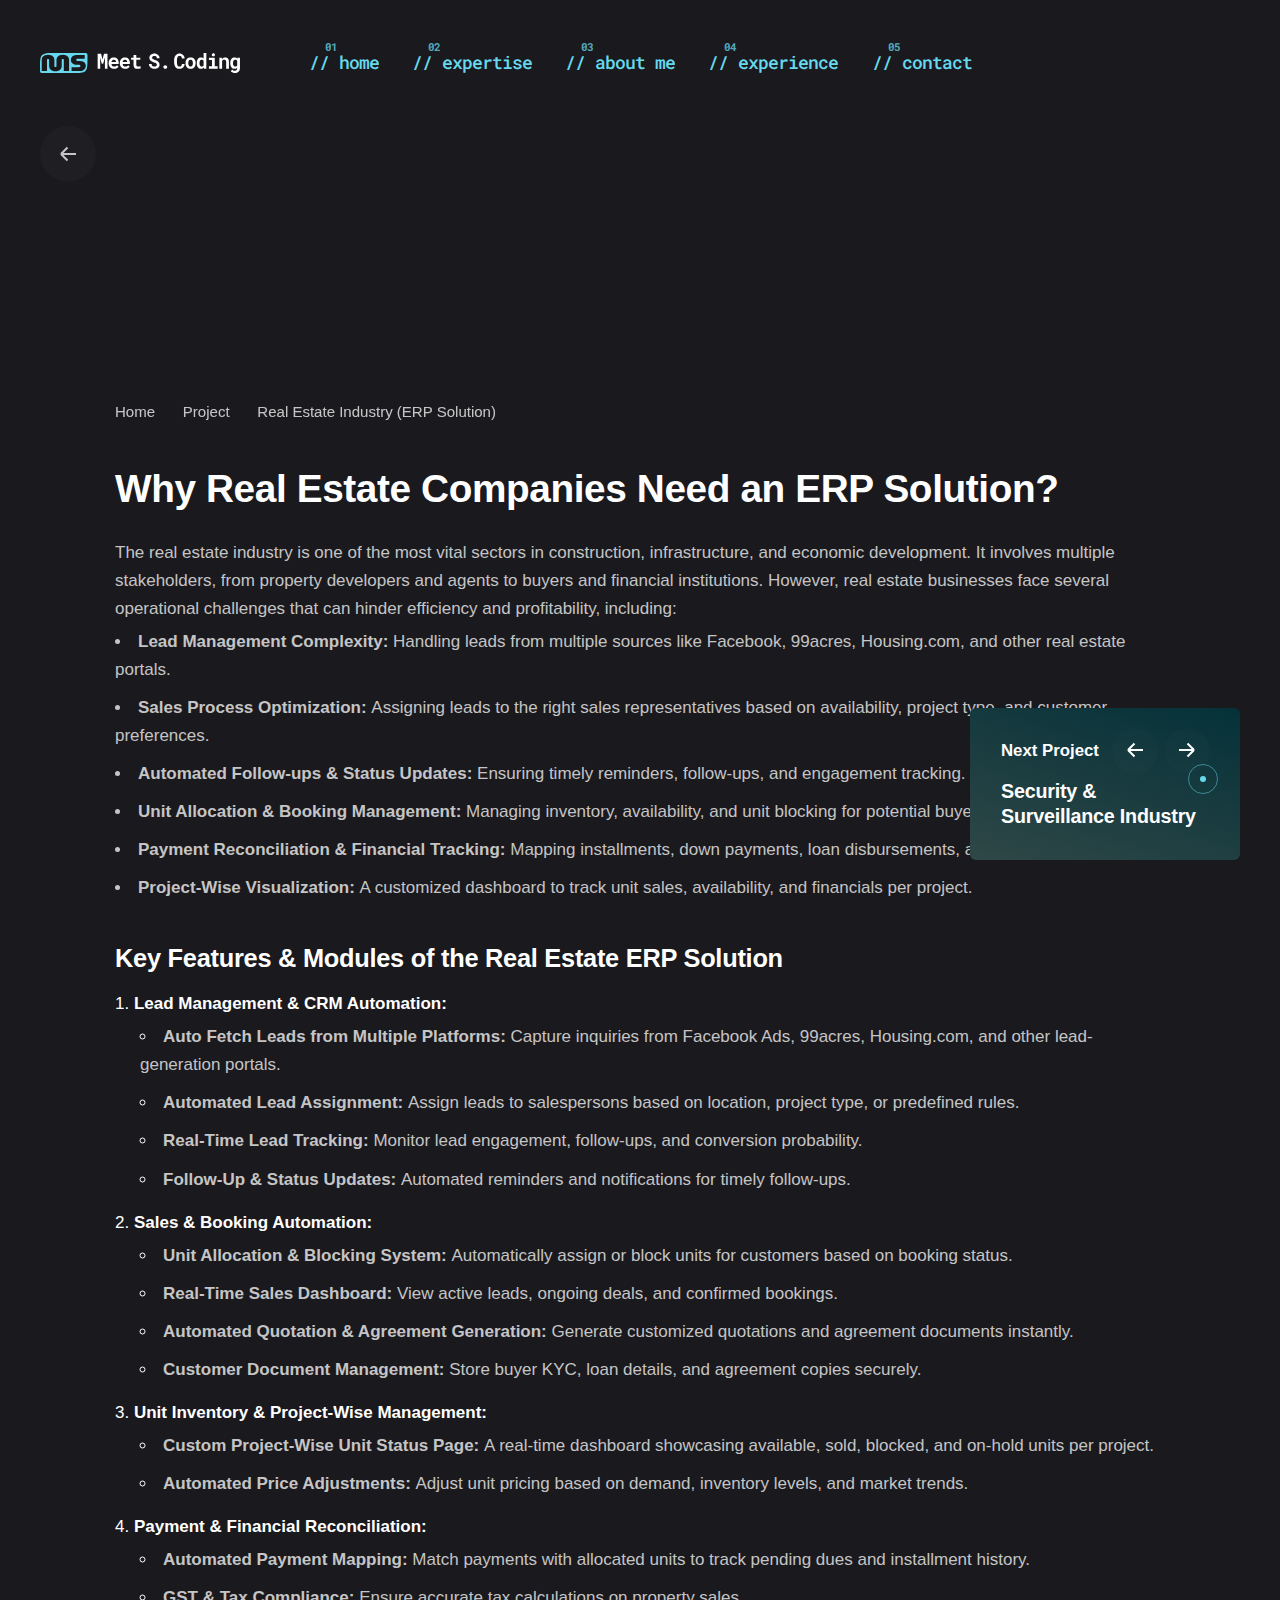
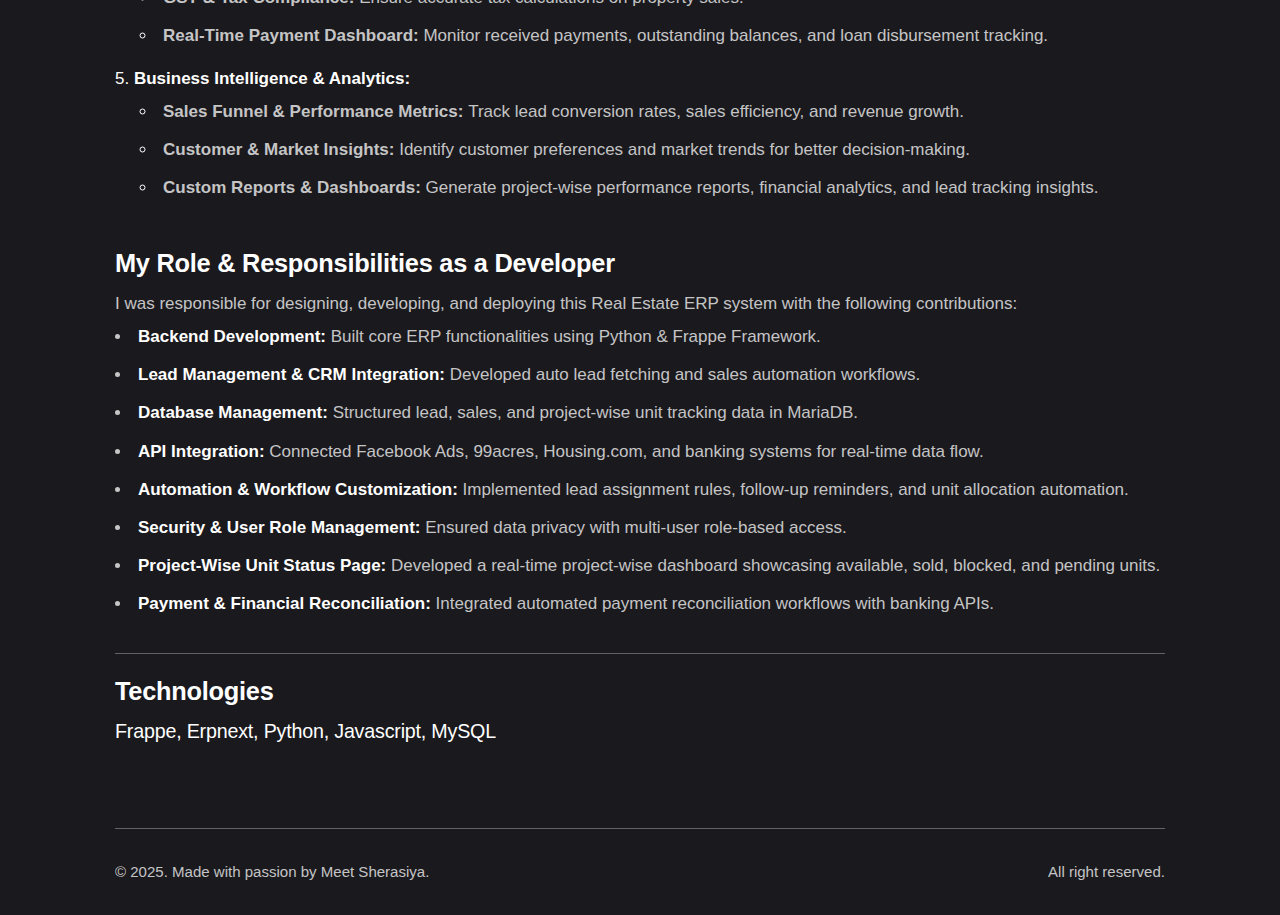
<file: project/real-estate-industry/index.html>
<html lang="en-US">

<head>
    <meta charset="UTF-8">
    <meta name="viewport" content="width=device-width, initial-scale=1.0, maximum-scale=1, user-scalable=no">
    <meta name="robots" content="index, follow, max-image-preview:large, max-snippet:-1, max-video-preview:-1">
    <style>
        img:is([sizes="auto" i], [sizes^="auto," i]) {
            contain-intrinsic-size: 3000px 1500px
        }
    </style>
    <title>Real Estate Industry (ERP Solution)</title>
    <link rel="stylesheet" media="all" onload="this.onload=null;this.media='all';" id="ao_optimized_gfonts"
    href="https://fonts.googleapis.com/css?family=Poppins%3A100%2C100italic%2C200%2C200italic%2C300%2C300italic%2C400%2C400italic%2C500%2C500italic%2C600%2C600italic%2C700%2C700italic%2C800%2C800italic%2C900%2C900italic%7CRoboto+Mono%3A100%2C100italic%2C200%2C200italic%2C300%2C300italic%2C400%2C400italic%2C500%2C500italic%2C600%2C600italic%2C700%2C700italic%2C800%2C800italic%2C900%2C900italic&amp;display=swap">
    <link rel="canonical" href="https://meetsherasiya.github.io/project/real-estate-industry/">
    <meta property="og:title" content="Real Estate Industry (ERP Solution)">
    <meta property="og:url" content="https://meetsherasiya.github.io/project/real-estate-industry/">
    <meta property="og:site_name" content="Meet Sherasiya">
    <meta property="og:image:width" content="1200">
    <meta property="og:image:height" content="900">
    <meta property="og:image:type" content="image/jpeg">

    <link rel="icon" href="../../uploads/fav_icon.svg" sizes="32x32">
    <link rel="icon" href="../../uploads/fav_icon.svg" sizes="192x192">
    <link rel="apple-touch-icon" href="../../uploads/fav_icon.svg">
    <meta name="msapplication-TileImage" content="../../uploads/fav_icon.svg">

    <script type="application/ld+json"
        class="yoast-schema-graph">{"@context":"https://schema.org","@graph":[{"@type":"WebPage","@id":"https://meetsherasiya.github.io/project/real-estate-industry/","url":"https://meetsherasiya.github.io/project/real-estate-industry/","name":"Real Estate Industry (ERP Solution)","isPartOf":{"@id":"https://meetsherasiya.github.io/#website"},"primaryImageOfPage":{"@id":"https://meetsherasiya.github.io/project/real-estate-industry/#primaryimage"},"image":{"@id":"https://meetsherasiya.github.io/project/real-estate-industry/#primaryimage"},"thumbnailUrl":"","datePublished":"","dateModified":"","breadcrumb":{"@id":"https://meetsherasiya.github.io/project/real-estate-industry/#breadcrumb"},"inLanguage":"en-US","potentialAction":[{"@type":"ReadAction","target":["https://meetsherasiya.github.io/project/real-estate-industry/"]}]},{"@type":"ImageObject","inLanguage":"en-US","@id":"https://meetsherasiya.github.io/project/real-estate-industry/#primaryimage","url":"","contentUrl":"","width":1200,"height":900},{"@type":"BreadcrumbList","@id":"https://meetsherasiya.github.io/project/real-estate-industry/#breadcrumb","itemListElement":[{"@type":"ListItem","position":1,"name":"Home","item":"https://meetsherasiya.github.io/"},{"@type":"ListItem","position":2,"name":"Real Estate Industry (ERP Solution)"}]},{"@type":"WebSite","@id":"https://meetsherasiya.github.io/#website","url":"https://meetsherasiya.github.io/","name":"Meet Sherasiya","description":"","publisher":{"@id":""},"potentialAction":[{"@type":"SearchAction","target":{"@type":"EntryPoint","urlTemplate":"https://meetsherasiya.github.io/?s={search_term_string}"},"query-input":{"@type":"PropertyValueSpecification","valueRequired":true,"valueName":"search_term_string"}}],"inLanguage":"en-US"},{"@type":["Person","Organization"],"@id":"","name":"meetsherasiya","image":{"@type":"ImageObject","inLanguage":"en-US","@id":"","url":"","contentUrl":"","caption":"tamalsen"},"logo":{"@id":""},"sameAs":["https://meetsherasiya.github.io"]}]}</script>
    <script type="text/javascript" src="../../js/include/jquery/jquery.min.js"
        id="jquery-core-js"></script>
    <link media="all" href="../../css/style1.css" rel="stylesheet">
    <link rel="stylesheet" href="../../css/main.css">
</head>

<body
    class="ohio_portfolio-template-default single single-ohio_portfolio postid-218031 wp-embed-responsive ohio-theme-2-0-0 with-switcher with-header-3 with-spacer dark-scheme custom-cursor elementor-default elementor-kit-17 e--ua-blink e--ua-chrome e--ua-webkit page-is-loaded dialog-body dialog-lightbox-body dialog-container dialog-lightbox-container is-mobile-menu"
    data-aos-easing="ease" data-aos-duration="400" data-aos-delay="0" data-elementor-device-mode="mobile">
    <div id="page" class="site"> <a class="skip-link screen-reader-text" href="#main">Skip to content</a>
        <header id="masthead" class="header header-3 without-mobile-search header-dynamic-typo extended-menu -mobile"
            data-header-fixed="true" data-fixed-initial-offset="250">
            <div class="header-wrap">
                <div class="header-wrap-inner">
                    <div class="left-part">
                        <div class="mobile-hamburger -left">
                            <div class="hamburger btn-round btn-round-light dark-mode-reset" tabindex="1"> <i
                                    class="ion"> <a href="#" class="hamburger-holder" aria-controls="site-navigation"
                                        aria-expanded="false"> <span class="_shape"></span> <span class="_shape"></span>
                                    </a> </i></div>
                        </div>
                        <div class="branding"> <a class="branding-title font-titles" href="https://meetsherasiya.github.io/"
                                rel="home">
                                <div class="logo"> <img
                                        src="../../uploads/logo.svg"
                                        class=" main-logo"
                                        srcset="../../uploads/logo.svg 2x"
                                        alt="Meet Sherasiya"> <img
                                        src="../../uploads/logo.svg"
                                        class=" dark-scheme-logo"
                                        srcset="../../uploads/logo.svg 2x"
                                        alt="Meet Sherasiya"></div>
                                <div class="fixed-logo"> <noscript><img
                                            src="../../uploads/logo.svg"
                                            srcset="../../uploads/logo.svg 2x"
                                            alt="Meet Sherasiya"></noscript><img class="lazyload"
                                        src="data:image/svg+xml,%3Csvg%20xmlns=%22http://www.w3.org/2000/svg%22%20viewBox=%220%200%20210%20140%22%3E%3C/svg%3E"
                                        data-src="../../uploads/logo.svg"
                                        data-srcset="../../uploads/logo.svg 2x"
                                        alt="Meet Sherasiya"></div>
                                <div class="for-onepage"> <span class="dark hidden"> <noscript><img
                                                src="../../uploads/logo.svg"
                                                srcset="../../uploads/logo.svg 2x"
                                                alt="Meet Sherasiya"></noscript><img class="lazyload"
                                            src="data:image/svg+xml,%3Csvg%20xmlns=%22http://www.w3.org/2000/svg%22%20viewBox=%220%200%20210%20140%22%3E%3C/svg%3E"
                                            data-src="../../uploads/logo.svg"
                                            data-srcset="../../uploads/logo.svg 2x"
                                            alt="Meet Sherasiya"> </span> <span class="light hidden"> <noscript><img
                                                src="../../uploads/logo.svg"
                                                srcset="../../uploads/logo.svg 2x"
                                                alt="Meet Sherasiya"></noscript><img class="lazyload"
                                            src="data:image/svg+xml,%3Csvg%20xmlns=%22http://www.w3.org/2000/svg%22%20viewBox=%220%200%20210%20140%22%3E%3C/svg%3E"
                                            data-src="../../uploads/logo.svg"
                                            data-srcset="../../uploads/logo.svg 2x"
                                            alt="Meet Sherasiya"> </span></div>
                            </a></div>
                    </div>
                    <div class="right-part right">
                        <nav id="site-navigation" class="nav with-counters with-mobile-menu visible unhidden"
                            data-mobile-menu-second-click-link="1">
                            <div class="mbl-overlay menu-mbl-overlay">
                                <div class="mbl-overlay-bg"></div>
                                <div class="close-bar text-left">
                                    <div class="btn-round btn-round-light clb-close" tabindex="0"> <i
                                            class="ion ion-md-close"></i></div>
                                </div>
                                <div class="mbl-overlay-container mbl-overlay-background"></div>
                                <div class="mbl-overlay-container">
                                    <div id="mega-menu-wrap" class="nav-container">
                                        <ul id="primary-menu" class="menu">
                                            <li id="nav-menu-item-218049-67da7e1c4d30e"
                                                class="mega-menu-item nav-item menu-item-depth-0 current-menu-item "><a
                                                    href="/#hero-section"
                                                    class="menu-link main-menu-link item-title"><span>// home</span></a>
                                            </li>
                                            <li id="nav-menu-item-218047-67da7e1c4d35a"
                                                class="mega-menu-item nav-item menu-item-depth-0 current-menu-item "><a
                                                    href="/#expertise"
                                                    class="menu-link main-menu-link item-title"><span>//
                                                        expertise</span></a></li>
                                            <li id="nav-menu-item-218046-67da7e1c4d3b6"
                                                class="mega-menu-item nav-item menu-item-depth-0 current-menu-item "><a
                                                    href="/#about-me"
                                                    class="menu-link main-menu-link item-title"><span>//
                                                        about me</span></a></li>
                                            <li id="nav-menu-item-218046-67da7e1c4d3b6"
                                                class="mega-menu-item nav-item menu-item-depth-0 current-menu-item "><a
                                                    href="/#education"
                                                    class="menu-link main-menu-link item-title"><span>//
                                                        experience</span></a></li>
                                            <li id="nav-menu-item-218048-67da7e1c4d3df"
                                                class="mega-menu-item nav-item menu-item-depth-0 current-menu-item "><a
                                                    href="/#contact"
                                                    class="menu-link main-menu-link item-title"><span>//
                                                        contact</span></a></li>
                                        </ul>
                                        <ul id="mobile-menu" class="mobile-menu menu">
                                            <li id="nav-menu-item-218049-67da7e1c4d8a4"
                                                class="mega-menu-item nav-item menu-item-depth-0 current-menu-item "><a
                                                    href="/#hero-section"
                                                    class="menu-link main-menu-link item-title"><span>// home</span></a>
                                            </li>
                                            <li id="nav-menu-item-218047-67da7e1c4d8e7"
                                                class="mega-menu-item nav-item menu-item-depth-0 current-menu-item "><a
                                                    href="/#expertise"
                                                    class="menu-link main-menu-link item-title"><span>//
                                                        expertise</span></a></li>
                                            <li id="nav-menu-item-218047-67da7e1c4d8e7"
                                                class="mega-menu-item nav-item menu-item-depth-0 current-menu-item "><a
                                                    href="/#about-me"
                                                    class="menu-link main-menu-link item-title"><span>//
                                                        about me</span></a></li>
                                            <li id="nav-menu-item-218045-67da7e1c4d915"
                                                class="mega-menu-item nav-item menu-item-depth-0 current-menu-item "><a
                                                    href="/#education" class="menu-link main-menu-link item-title"><span>//
                                                        education</span></a></li>
                                            <li id="nav-menu-item-218048-67da7e1c4d969"
                                                class="mega-menu-item nav-item menu-item-depth-0 current-menu-item "><a
                                                    href="/#contact"
                                                    class="menu-link main-menu-link item-title"><span>//
                                                        contact</span></a></li>
                                        </ul>
                                    </div>
                                    <div class="copyright"> © 2025. Made with passion by <a href="#"
                                            target="_blank">Meet Sherasiya</a>. <br> All right reserved.</div>
                                </div>
                            </div>
                        </nav>
                        <div class="close-menu"></div>
                    </div>
                </div>
            </div>
        </header>
        <div id="content" class="site-content" data-mobile-menu-resolution="768">
            <div class="header-cap header-2"></div>
            <div class="clb-page-headline text-left subheader_excluded">
                <!-- <div class="bg-image"></div> -->
                <div class="clb-page-headline-holder">
                    <div class="page-container">
                        <div class="clb-back-link vc_hidden-md vc_hidden-sm vc_hidden-xs showed"
                            style="top: 130.469px;"> <a href="https://meetsherasiya.github.io/" class="btn-round btn-round-light"> <i
                                    class="ion-left ion"><svg class="arrow-icon arrow-icon-back" style="margin-top: 20px;" width="16" height="16"
                                        viewBox="0 0 16 16" fill="none" xmlns="http://www.w3.org/2000/svg">
                                        <path d="M0 8H15M15 8L8.5 1.5M15 8L8.5 14.5" stroke-width="2"
                                            stroke-linejoin="round"></path>
                                    </svg></i> </a> <span class="clb-back-link-caption"> Back </span></div>
                        <div class="vc_row">
                            <div class="vc_col-lg-12 animated-holder">
                                <div class="post-meta">
                                    <div class="category-holder no-divider"> <span class="category">ERP Development</span></div>
                                </div>
                                <h1 class="clb-title">Real Estate Industry (ERP Solution)</h1>
                            </div>
                        </div>
                    </div>
                </div>
            </div>
            <div class="breadcrumbs">
                <div class="page-container">
                    <div class="vc_row">
                        <div class="breadcrumbs-holder">
                            <div class="vc_col-md-12">
                                <ol class="breadcrumbs-slug" itemscope="" itemtype="http://schema.org/BreadcrumbList">
                                    <li itemprop="itemListElement" itemscope="" itemtype="http://schema.org/ListItem"><a
                                            itemprop="item" href="https://meetsherasiya.github.io/"><span
                                                itemprop="name">Home</span></a><i class="ion ion-ios-arrow-forward"></i>
                                        <meta itemprop="position" content="1">
                                    </li>
                                    <li itemprop="itemListElement" itemscope="" itemtype="http://schema.org/ListItem"><a
                                            itemprop="item" href=""><span itemprop="name">Project</span></a><i
                                            class="ion ion-ios-arrow-forward"></i>
                                        <meta itemprop="position" content="2">
                                    </li>
                                    <li itemprop="itemListElement" itemscope="" itemtype="http://schema.org/ListItem">
                                        <span itemprop="name" class="active">Real Estate Industry (ERP Solution)</span>
                                        <meta itemprop="position" content="3">
                                    </li>
                                </ol>
                            </div>
                        </div>
                    </div>
                </div>
            </div>
            <div class="page-container ">
                <div class="project-page-custom-content"></div>
            </div>
            <div class="project-page project layout-type7 bottom-offset">
                <div class="page-container">
                    <div class="project-page-content">
                        <div class="vc_row">
                            <div class="vc_col-md-12">
                                <div class="project-description">
                                    <h3 style="margin: 0px;">Why Real Estate Companies Need an ERP Solution?</h3>
                                    <br>
                                    <p>The real estate industry is one of the most vital sectors in construction, infrastructure, and economic development. 
                                        It involves multiple stakeholders, from property developers and agents to buyers and financial institutions. However, 
                                        real estate businesses face several operational challenges that can hinder efficiency and profitability, including:</p>
                                    <ul>
                                        <li><b>Lead Management Complexity: </b>Handling leads from multiple sources like Facebook, 99acres, Housing.com, and other real estate portals.</li>
                                        <li><b>Sales Process Optimization: </b>Assigning leads to the right sales representatives based on availability, project type, and customer preferences.</li>
                                        <li><b>Automated Follow-ups & Status Updates: </b>Ensuring timely reminders, follow-ups, and engagement tracking.</li>
                                        <li><b>Unit Allocation & Booking Management: </b>Managing inventory, availability, and unit blocking for potential buyers.</li>
                                        <li><b>Payment Reconciliation & Financial Tracking: </b>Mapping installments, down payments, loan disbursements, and GST calculations.</li>
                                        <li><b>Project-Wise Visualization: </b>A customized dashboard to track unit sales, availability, and financials per project.</li>
                                    </ul>
                                    <h4 style="margin-bottom: 10px;">Key Features & Modules of the Real Estate ERP Solution</h4>
                                    <ol>
                                        <li><b class="list-sub-header">Lead Management & CRM Automation:</b>
                                            <ul>
                                                <li><b>Auto Fetch Leads from Multiple Platforms: </b>Capture inquiries from Facebook Ads, 99acres, Housing.com, and other lead-generation portals.</li>
                                                <li><b>Automated Lead Assignment: </b>Assign leads to salespersons based on location, project type, or predefined rules.</li>
                                                <li><b>Real-Time Lead Tracking: </b>Monitor lead engagement, follow-ups, and conversion probability.</li>
                                                <li><b>Follow-Up & Status Updates: </b>Automated reminders and notifications for timely follow-ups.</li>
                                            </ul>
                                        </li>
                                        <li><b class="list-sub-header">Sales & Booking Automation:</b>
                                            <ul>
                                                <li><b>Unit Allocation & Blocking System: </b>Automatically assign or block units for customers based on booking status.</li>
                                                <li><b>Real-Time Sales Dashboard: </b>View active leads, ongoing deals, and confirmed bookings.</li>
                                                <li><b>Automated Quotation & Agreement Generation: </b>Generate customized quotations and agreement documents instantly.</li>
                                                <li><b>Customer Document Management: </b>Store buyer KYC, loan details, and agreement copies securely.</li>
                                            </ul>
                                        </li>
                                        <li><b class="list-sub-header">Unit Inventory & Project-Wise Management:</b>
                                            <ul>
                                                <li><b>Custom Project-Wise Unit Status Page: </b>A real-time dashboard showcasing available, sold, blocked, and on-hold units per project.</li>
                                                <li><b>Automated Price Adjustments: </b>Adjust unit pricing based on demand, inventory levels, and market trends.</li>
                                            </ul>
                                        </li>
                                        <li><b class="list-sub-header">Payment & Financial Reconciliation:</b>
                                            <ul>
                                                <li><b>Automated Payment Mapping: </b>Match payments with allocated units to track pending dues and installment history.</li>
                                                <li><b>GST & Tax Compliance: </b>Ensure accurate tax calculations on property sales.</li>
                                                <li><b>Real-Time Payment Dashboard: </b>Monitor received payments, outstanding balances, and loan disbursement tracking.</li>
                                            </ul>
                                        </li>
                                        <li><b class="list-sub-header">Business Intelligence & Analytics:</b>
                                            <ul>
                                                <li><b>Sales Funnel & Performance Metrics: </b>Track lead conversion rates, sales efficiency, and revenue growth.</li>
                                                <li><b>Customer & Market Insights: </b>Identify customer preferences and market trends for better decision-making.</li>
                                                <li><b>Custom Reports & Dashboards: </b>Generate project-wise performance reports, financial analytics, and lead tracking insights.</li>
                                            </ul>
                                        </li>
                                    </ol>
                                    <h4 style="margin-bottom: 10px;">My Role & Responsibilities as a Developer</h4>
                                    <p>I was responsible for designing, developing, and deploying this Real Estate ERP system with the following contributions:</p>
                                    <ul>
                                        <li><b class="list-sub-header">Backend Development: </b>Built core ERP functionalities using Python & Frappe Framework.</li> 
                                        <li><b class="list-sub-header">Lead Management & CRM Integration: </b>Developed auto lead fetching and sales automation workflows.</li> 
                                        <li><b class="list-sub-header">Database Management: </b>Structured lead, sales, and project-wise unit tracking data in MariaDB.</li>
                                        <li><b class="list-sub-header">API Integration: </b>Connected Facebook Ads, 99acres, Housing.com, and banking systems for real-time data flow.</li>
                                        <li><b class="list-sub-header">Automation & Workflow Customization: </b>Implemented lead assignment rules, follow-up reminders, and unit allocation automation.</li>
                                        <li><b class="list-sub-header">Security & User Role Management: </b>Ensured data privacy with multi-user role-based access.</li>
                                        <li><b class="list-sub-header">Project-Wise Unit Status Page: </b>Developed a real-time project-wise dashboard showcasing available, sold, blocked, and pending units.</li>
                                        <li><b class="list-sub-header">Payment & Financial Reconciliation: </b>Integrated automated payment reconciliation workflows with banking APIs.</li>
                                    </ul>
                                </div>
                                <div class="vc_col-md-12" style="padding: 0px;">
                                    <ul class="project-meta">
                                        <li style="width: 100%; min-width: 100%;">
                                            <h4 class="project-meta-title">Technologies</h4>
                                            <h5 style="font-weight: 400; margin-top: 10px;">Frappe, Erpnext, Python, Javascript, MySQL</h5>
                                        </li>
                                    </ul> 
                                </div>
                            </div>
                        </div>
                    </div>
                </div>
            </div>
            <div class="sticky-nav">
                <div class="sticky-nav-image lazyloaded"
                    data-bg="../../uploads/project/security-and-surveillance-industry.webp"
                    style="background-image: url(&quot;../../uploads/project/security-and-surveillance-industry.webp&quot;);">
                </div>
                <div class="sticky-nav-holder">
                    <div class="sticky-nav_item">
                        <h6 class="heading-sm"> Next Project</h6>
                        <div class="nav-holder"> <a href="https://meetsherasiya.github.io/project/ceramic-industry/"
                                class="btn-round btn-round-small btn-round-light dark-mode-reset"> <i class="ion"><svg
                                        class="arrow-icon arrow-icon-back" width="16" height="16" viewBox="0 0 16 16"
                                        fill="none" xmlns="http://www.w3.org/2000/svg">
                                        <path d="M0 8H15M15 8L8.5 1.5M15 8L8.5 14.5" stroke-width="2"
                                            stroke-linejoin="round"></path>
                                    </svg></i> </a> <a href="https://meetsherasiya.github.io/project/security-and-surveillance-industry/"
                                class="btn-round btn-round-small btn-round-light dark-mode-reset"> <i class="ion"><svg
                                        class="arrow-icon" width="16" height="16" viewBox="0 0 16 16" fill="none"
                                        xmlns="http://www.w3.org/2000/svg">
                                        <path d="M0 8H15M15 8L8.5 1.5M15 8L8.5 14.5" stroke-width="2"
                                            stroke-linejoin="round"></path>
                                    </svg></i> </a></div>
                    </div> <a href="https://meetsherasiya.github.io/project/security-and-surveillance-industry/">
                        <h5 class="sticky-nav_heading">Security & Surveillance Industry</h5>
                    </a>
                </div>
            </div>
        </div>
        <footer id="colophon" class="site-footer clb__dark_section">
            <div class="site-info ">
                <div class="page-container">
                    <div class="vc_row">
                        <div class="vc_col-md-12">
                            <div class="site-info-holder ">
                                <div class="left"> © 2025. Made with passion by <a href="#" target="_blank">Meet Sherasiya</a>.</div>
                                <div class="right"> All right reserved.</div>
                            </div>
                        </div>
                    </div>
                </div>
            </div>
        </footer>
    </div>
    <div class="circle-cursor circle-cursor--outer" style="visibility: visible; transform: translate(1203px, 779px);">
    </div>
    <div class="circle-cursor circle-cursor--inner" style="visibility: visible; transform: translate(1203px, 779px);">
    </div>
    <script type="text/javascript"
        id="ohio-main-js-extra">var ohioVariables = {};</script>
    <script type="text/javascript"
        src="../../js/autoptimize_single_017f47d886bd4622d54ed9588d2e0d58.js"
        id="ohio-main-js"></script>
</body>

</html>
</file>
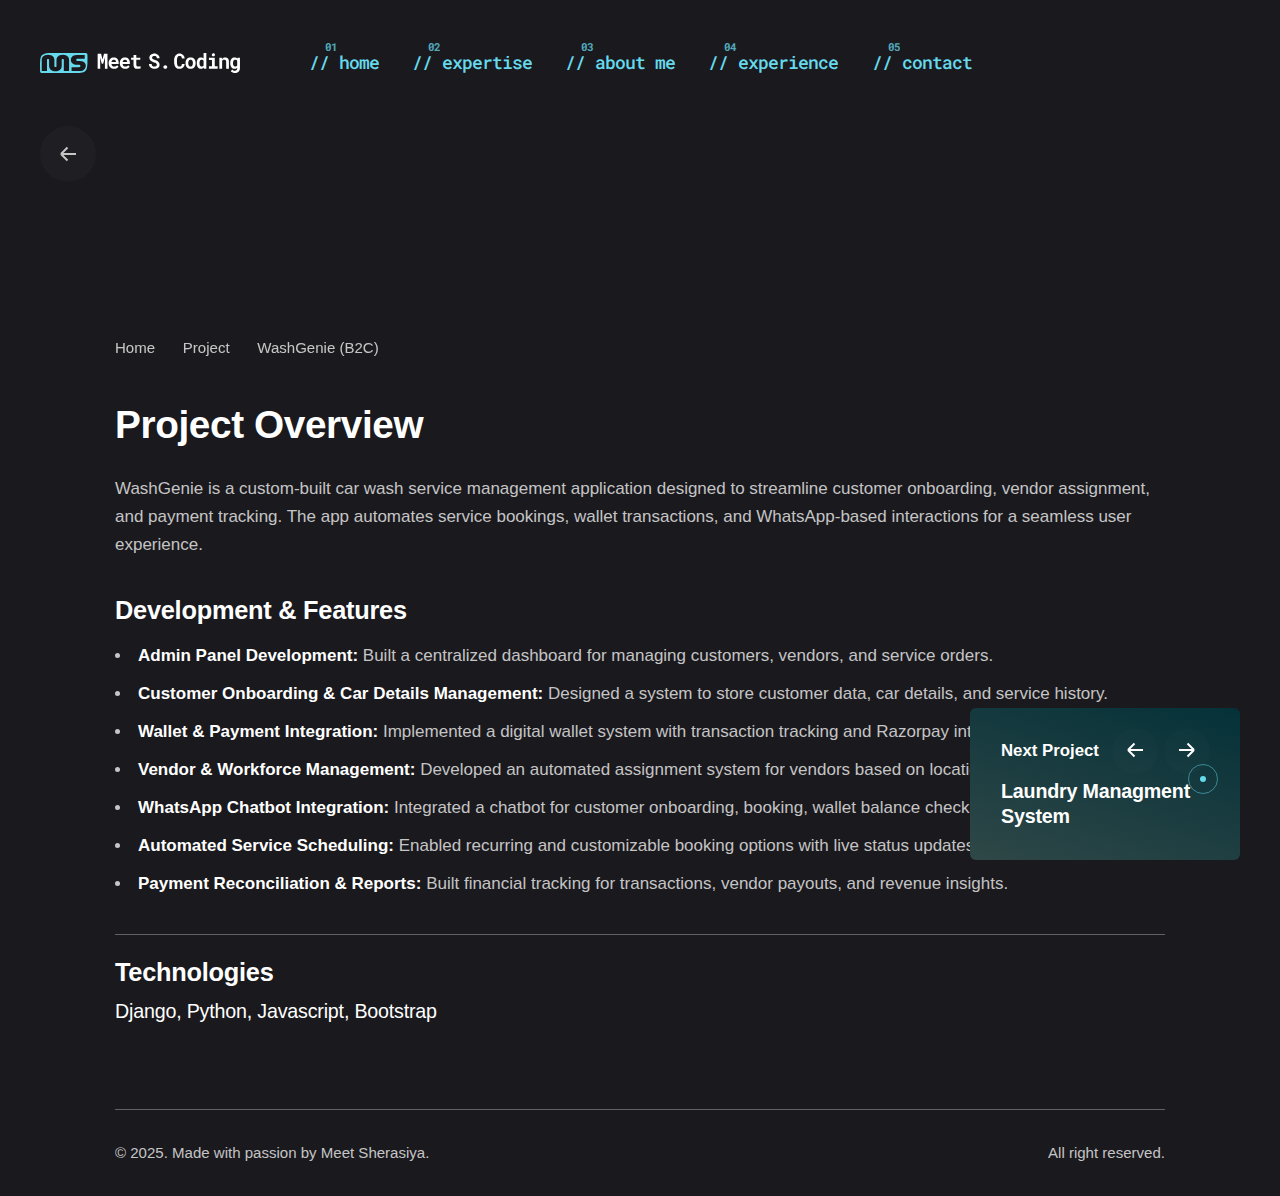
<file: project/washgenie/index.html>
<html lang="en-US">

<head>
    <meta charset="UTF-8">
    <meta name="viewport" content="width=device-width, initial-scale=1.0, maximum-scale=1, user-scalable=no">
    <meta name="robots" content="index, follow, max-image-preview:large, max-snippet:-1, max-video-preview:-1">
    <style>
        img:is([sizes="auto" i], [sizes^="auto," i]) {
            contain-intrinsic-size: 3000px 1500px
        }
    </style>
    <title>WashGenie (B2C)</title>
    <link rel="stylesheet" media="all" onload="this.onload=null;this.media='all';" id="ao_optimized_gfonts"
    href="https://fonts.googleapis.com/css?family=Poppins%3A100%2C100italic%2C200%2C200italic%2C300%2C300italic%2C400%2C400italic%2C500%2C500italic%2C600%2C600italic%2C700%2C700italic%2C800%2C800italic%2C900%2C900italic%7CRoboto+Mono%3A100%2C100italic%2C200%2C200italic%2C300%2C300italic%2C400%2C400italic%2C500%2C500italic%2C600%2C600italic%2C700%2C700italic%2C800%2C800italic%2C900%2C900italic&amp;display=swap">
    <link rel="canonical" href="https://meetsherasiya.github.io/project/washgenie/">
    <meta property="og:title" content="WashGenie (B2C)">
    <meta property="og:url" content="https://meetsherasiya.github.io/project/washgenie/">
    <meta property="og:site_name" content="Meet Sherasiya">
    <meta property="og:image:width" content="1200">
    <meta property="og:image:height" content="900">
    <meta property="og:image:type" content="image/jpeg">

    <link rel="icon" href="../../uploads/fav_icon.svg" sizes="32x32">
    <link rel="icon" href="../../uploads/fav_icon.svg" sizes="192x192">
    <link rel="apple-touch-icon" href="../../uploads/fav_icon.svg">
    <meta name="msapplication-TileImage" content="../../uploads/fav_icon.svg">

    <script type="application/ld+json"
        class="yoast-schema-graph">{"@context":"https://schema.org","@graph":[{"@type":"WebPage","@id":"https://meetsherasiya.github.io/project/washgenie/","url":"https://meetsherasiya.github.io/project/washgenie/","name":"WashGenie (B2C)","isPartOf":{"@id":"https://meetsherasiya.github.io/#website"},"primaryImageOfPage":{"@id":"https://meetsherasiya.github.io/project/washgenie/#primaryimage"},"image":{"@id":"https://meetsherasiya.github.io/project/washgenie/#primaryimage"},"thumbnailUrl":"","datePublished":"","dateModified":"","breadcrumb":{"@id":"https://meetsherasiya.github.io/project/washgenie/#breadcrumb"},"inLanguage":"en-US","potentialAction":[{"@type":"ReadAction","target":["https://meetsherasiya.github.io/project/washgenie/"]}]},{"@type":"ImageObject","inLanguage":"en-US","@id":"https://meetsherasiya.github.io/project/washgenie/#primaryimage","url":"","contentUrl":"","width":1200,"height":900},{"@type":"BreadcrumbList","@id":"https://meetsherasiya.github.io/project/washgenie/#breadcrumb","itemListElement":[{"@type":"ListItem","position":1,"name":"Home","item":"https://meetsherasiya.github.io/"},{"@type":"ListItem","position":2,"name":"WashGenie (B2C)"}]},{"@type":"WebSite","@id":"https://meetsherasiya.github.io/#website","url":"https://meetsherasiya.github.io/","name":"Meet Sherasiya","description":"","publisher":{"@id":""},"potentialAction":[{"@type":"SearchAction","target":{"@type":"EntryPoint","urlTemplate":"https://meetsherasiya.github.io/?s={search_term_string}"},"query-input":{"@type":"PropertyValueSpecification","valueRequired":true,"valueName":"search_term_string"}}],"inLanguage":"en-US"},{"@type":["Person","Organization"],"@id":"","name":"meetsherasiya","image":{"@type":"ImageObject","inLanguage":"en-US","@id":"","url":"","contentUrl":"","caption":"tamalsen"},"logo":{"@id":""},"sameAs":["https://meetsherasiya.github.io"]}]}</script>
    <script type="text/javascript" src="../../js/include/jquery/jquery.min.js"
        id="jquery-core-js"></script>
    <link media="all" href="../../css/style1.css" rel="stylesheet">
    <link rel="stylesheet" href="../../css/main.css">
</head>

<body
    class="ohio_portfolio-template-default single single-ohio_portfolio postid-218031 wp-embed-responsive ohio-theme-2-0-0 with-switcher with-header-3 with-spacer dark-scheme custom-cursor elementor-default elementor-kit-17 e--ua-blink e--ua-chrome e--ua-webkit page-is-loaded dialog-body dialog-lightbox-body dialog-container dialog-lightbox-container is-mobile-menu"
    data-aos-easing="ease" data-aos-duration="400" data-aos-delay="0" data-elementor-device-mode="mobile">
    <div id="page" class="site"> <a class="skip-link screen-reader-text" href="#main">Skip to content</a>
        <header id="masthead" class="header header-3 without-mobile-search header-dynamic-typo extended-menu -mobile"
            data-header-fixed="true" data-fixed-initial-offset="250">
            <div class="header-wrap">
                <div class="header-wrap-inner">
                    <div class="left-part">
                        <div class="mobile-hamburger -left">
                            <div class="hamburger btn-round btn-round-light dark-mode-reset" tabindex="1"> <i
                                    class="ion"> <a href="#" class="hamburger-holder" aria-controls="site-navigation"
                                        aria-expanded="false"> <span class="_shape"></span> <span class="_shape"></span>
                                    </a> </i></div>
                        </div>
                        <div class="branding"> <a class="branding-title font-titles" href="https://meetsherasiya.github.io/"
                                rel="home">
                                <div class="logo"> <img
                                        src="../../uploads/logo.svg"
                                        class=" main-logo"
                                        srcset="../../uploads/logo.svg 2x"
                                        alt="Meet Sherasiya"> <img
                                        src="../../uploads/logo.svg"
                                        class=" dark-scheme-logo"
                                        srcset="../../uploads/logo.svg 2x"
                                        alt="Meet Sherasiya"></div>
                                <div class="fixed-logo"> <noscript><img
                                            src="../../uploads/logo.svg"
                                            srcset="../../uploads/logo.svg 2x"
                                            alt="Meet Sherasiya"></noscript><img class="lazyload"
                                        src="data:image/svg+xml,%3Csvg%20xmlns=%22http://www.w3.org/2000/svg%22%20viewBox=%220%200%20210%20140%22%3E%3C/svg%3E"
                                        data-src="../../uploads/logo.svg"
                                        data-srcset="../../uploads/logo.svg 2x"
                                        alt="Meet Sherasiya"></div>
                                <div class="for-onepage"> <span class="dark hidden"> <noscript><img
                                                src="../../uploads/logo.svg"
                                                srcset="../../uploads/logo.svg 2x"
                                                alt="Meet Sherasiya"></noscript><img class="lazyload"
                                            src="data:image/svg+xml,%3Csvg%20xmlns=%22http://www.w3.org/2000/svg%22%20viewBox=%220%200%20210%20140%22%3E%3C/svg%3E"
                                            data-src="../../uploads/logo.svg"
                                            data-srcset="../../uploads/logo.svg 2x"
                                            alt="Meet Sherasiya"> </span> <span class="light hidden"> <noscript><img
                                                src="../../uploads/logo.svg"
                                                srcset="../../uploads/logo.svg 2x"
                                                alt="Meet Sherasiya"></noscript><img class="lazyload"
                                            src="data:image/svg+xml,%3Csvg%20xmlns=%22http://www.w3.org/2000/svg%22%20viewBox=%220%200%20210%20140%22%3E%3C/svg%3E"
                                            data-src="../../uploads/logo.svg"
                                            data-srcset="../../uploads/logo.svg 2x"
                                            alt="Meet Sherasiya"> </span></div>
                            </a></div>
                    </div>
                    <div class="right-part right">
                        <nav id="site-navigation" class="nav with-counters with-mobile-menu visible unhidden"
                            data-mobile-menu-second-click-link="1">
                            <div class="mbl-overlay menu-mbl-overlay">
                                <div class="mbl-overlay-bg"></div>
                                <div class="close-bar text-left">
                                    <div class="btn-round btn-round-light clb-close" tabindex="0"> <i
                                            class="ion ion-md-close"></i></div>
                                </div>
                                <div class="mbl-overlay-container mbl-overlay-background"></div>
                                <div class="mbl-overlay-container">
                                    <div id="mega-menu-wrap" class="nav-container">
                                        <ul id="primary-menu" class="menu">
                                            <li id="nav-menu-item-218049-67da7e1c4d30e"
                                                class="mega-menu-item nav-item menu-item-depth-0 current-menu-item "><a
                                                    href="/#hero-section"
                                                    class="menu-link main-menu-link item-title"><span>// home</span></a>
                                            </li>
                                            <li id="nav-menu-item-218047-67da7e1c4d35a"
                                                class="mega-menu-item nav-item menu-item-depth-0 current-menu-item "><a
                                                    href="/#expertise"
                                                    class="menu-link main-menu-link item-title"><span>//
                                                        expertise</span></a></li>
                                            <li id="nav-menu-item-218046-67da7e1c4d3b6"
                                                class="mega-menu-item nav-item menu-item-depth-0 current-menu-item "><a
                                                    href="/#about-me"
                                                    class="menu-link main-menu-link item-title"><span>//
                                                        about me</span></a></li>
                                            <li id="nav-menu-item-218046-67da7e1c4d3b6"
                                                class="mega-menu-item nav-item menu-item-depth-0 current-menu-item "><a
                                                    href="/#education"
                                                    class="menu-link main-menu-link item-title"><span>//
                                                        experience</span></a></li>
                                            <li id="nav-menu-item-218048-67da7e1c4d3df"
                                                class="mega-menu-item nav-item menu-item-depth-0 current-menu-item "><a
                                                    href="/#contact"
                                                    class="menu-link main-menu-link item-title"><span>//
                                                        contact</span></a></li>
                                        </ul>
                                        <ul id="mobile-menu" class="mobile-menu menu">
                                            <li id="nav-menu-item-218049-67da7e1c4d8a4"
                                                class="mega-menu-item nav-item menu-item-depth-0 current-menu-item "><a
                                                    href="/#hero-section"
                                                    class="menu-link main-menu-link item-title"><span>// home</span></a>
                                            </li>
                                            <li id="nav-menu-item-218047-67da7e1c4d8e7"
                                                class="mega-menu-item nav-item menu-item-depth-0 current-menu-item "><a
                                                    href="/#expertise"
                                                    class="menu-link main-menu-link item-title"><span>//
                                                        expertise</span></a></li>
                                            <li id="nav-menu-item-218047-67da7e1c4d8e7"
                                                class="mega-menu-item nav-item menu-item-depth-0 current-menu-item "><a
                                                    href="/#about-me"
                                                    class="menu-link main-menu-link item-title"><span>//
                                                        about me</span></a></li>
                                            <li id="nav-menu-item-218045-67da7e1c4d915"
                                                class="mega-menu-item nav-item menu-item-depth-0 current-menu-item "><a
                                                    href="/#education" class="menu-link main-menu-link item-title"><span>//
                                                        education</span></a></li>
                                            <li id="nav-menu-item-218048-67da7e1c4d969"
                                                class="mega-menu-item nav-item menu-item-depth-0 current-menu-item "><a
                                                    href="/#contact"
                                                    class="menu-link main-menu-link item-title"><span>//
                                                        contact</span></a></li>
                                        </ul>
                                    </div>
                                    <div class="copyright"> © 2025. Made with passion by <a href="#"
                                            target="_blank">Meet Sherasiya</a>. <br> All right reserved.</div>
                                </div>
                            </div>
                        </nav>
                        <div class="close-menu"></div>
                    </div>
                </div>
            </div>
        </header>
        <div id="content" class="site-content" data-mobile-menu-resolution="768">
            <div class="header-cap header-2"></div>
            <div class="clb-page-headline text-left subheader_excluded">
                <!-- <div class="bg-image"></div> -->
                <div class="clb-page-headline-holder">
                    <div class="page-container">
                        <div class="clb-back-link vc_hidden-md vc_hidden-sm vc_hidden-xs showed"
                            style="top: 130.469px;"> <a href="https://meetsherasiya.github.io/" class="btn-round btn-round-light"> <i
                                    class="ion-left ion"><svg class="arrow-icon arrow-icon-back" style="margin-top: 20px;" width="16" height="16"
                                        viewBox="0 0 16 16" fill="none" xmlns="http://www.w3.org/2000/svg">
                                        <path d="M0 8H15M15 8L8.5 1.5M15 8L8.5 14.5" stroke-width="2"
                                            stroke-linejoin="round"></path>
                                    </svg></i> </a> <span class="clb-back-link-caption"> Back </span></div>
                        <div class="vc_row">
                            <div class="vc_col-lg-12 animated-holder">
                                <div class="post-meta">
                                    <div class="category-holder no-divider"> <span class="category">Django Development</span></div>
                                </div>
                                <h1 class="clb-title">WashGenie (B2C)</h1>
                            </div>
                        </div>
                    </div>
                </div>
            </div>
            <div class="breadcrumbs">
                <div class="page-container">
                    <div class="vc_row">
                        <div class="breadcrumbs-holder">
                            <div class="vc_col-md-12">
                                <ol class="breadcrumbs-slug" itemscope="" itemtype="http://schema.org/BreadcrumbList">
                                    <li itemprop="itemListElement" itemscope="" itemtype="http://schema.org/ListItem"><a
                                            itemprop="item" href="https://meetsherasiya.github.io/"><span
                                                itemprop="name">Home</span></a><i class="ion ion-ios-arrow-forward"></i>
                                        <meta itemprop="position" content="1">
                                    </li>
                                    <li itemprop="itemListElement" itemscope="" itemtype="http://schema.org/ListItem"><a
                                            itemprop="item" href=""><span itemprop="name">Project</span></a><i
                                            class="ion ion-ios-arrow-forward"></i>
                                        <meta itemprop="position" content="2">
                                    </li>
                                    <li itemprop="itemListElement" itemscope="" itemtype="http://schema.org/ListItem">
                                        <span itemprop="name" class="active">WashGenie (B2C)</span>
                                        <meta itemprop="position" content="3">
                                    </li>
                                </ol>
                            </div>
                        </div>
                    </div>
                </div>
            </div>
            <div class="page-container ">
                <div class="project-page-custom-content"></div>
            </div>
            <div class="project-page project layout-type7 bottom-offset">
                <div class="page-container">
                    <div class="project-page-content">
                        <div class="vc_row">
                            <div class="vc_col-md-12">
                                <div class="project-description">
                                    <h3 style="margin: 0px;">Project Overview</h3>
                                    <br>
                                    <p>WashGenie is a custom-built car wash service management application designed to streamline customer onboarding, 
                                        vendor assignment, and payment tracking. The app automates service bookings, wallet transactions, and WhatsApp-based 
                                        interactions for a seamless user experience.</p>
                                    <h4 style="margin-bottom: 10px;">Development & Features</h4>
                                    <ul>
                                        <li><b class="list-sub-header">Admin Panel Development: </b>Built a centralized dashboard for managing customers, vendors, and service orders.</li> 
                                        <li><b class="list-sub-header">Customer Onboarding & Car Details Management: </b>Designed a system to store customer data, car details, and service history.</li>
                                        <li><b class="list-sub-header">Wallet & Payment Integration: </b>Implemented a digital wallet system with transaction tracking and Razorpay integration.</li>
                                        <li><b class="list-sub-header">Vendor & Workforce Management: </b>Developed an automated assignment system for vendors based on location and availability.</li>
                                        <li><b class="list-sub-header">WhatsApp Chatbot Integration: </b>Integrated a chatbot for customer onboarding, booking, wallet balance checks, and service reminders.</li>
                                        <li><b class="list-sub-header">Automated Service Scheduling: </b>Enabled recurring and customizable booking options with live status updates.</li>
                                        <li><b class="list-sub-header">Payment Reconciliation & Reports: </b>Built financial tracking for transactions, vendor payouts, and revenue insights.</li>
                                    </ul>
                                </div>
                                <div class="vc_col-md-12" style="padding: 0px;">
                                    <ul class="project-meta">
                                        <li style="width: 100%; min-width: 100%;">
                                            <h4 class="project-meta-title">Technologies</h4>
                                            <h5 style="font-weight: 400; margin-top: 10px;">Django, Python, Javascript, Bootstrap</h5>
                                        </li>
                                    </ul> 
                                </div>
                            </div>
                        </div>
                    </div>
                </div>
            </div>
            <div class="sticky-nav">
                <div class="sticky-nav-image lazyloaded"
                    data-bg="../../uploads/project/laundry-managment-system.webp"
                    style="background-image: url(&quot;../../uploads/project/laundry-managment-system.webp&quot;);">
                </div>
                <div class="sticky-nav-holder">
                    <div class="sticky-nav_item">
                        <h6 class="heading-sm"> Next Project</h6>
                        <div class="nav-holder"> <a href="https://meetsherasiya.github.io/project/dynamic-form-enhancer/"
                                class="btn-round btn-round-small btn-round-light dark-mode-reset"> <i class="ion"><svg
                                        class="arrow-icon arrow-icon-back" width="16" height="16" viewBox="0 0 16 16"
                                        fill="none" xmlns="http://www.w3.org/2000/svg">
                                        <path d="M0 8H15M15 8L8.5 1.5M15 8L8.5 14.5" stroke-width="2"
                                            stroke-linejoin="round"></path>
                                    </svg></i> </a> <a href="https://meetsherasiya.github.io/project/laundry-managment-system/"
                                class="btn-round btn-round-small btn-round-light dark-mode-reset"> <i class="ion"><svg
                                        class="arrow-icon" width="16" height="16" viewBox="0 0 16 16" fill="none"
                                        xmlns="http://www.w3.org/2000/svg">
                                        <path d="M0 8H15M15 8L8.5 1.5M15 8L8.5 14.5" stroke-width="2"
                                            stroke-linejoin="round"></path>
                                    </svg></i> </a></div>
                    </div> <a href="https://meetsherasiya.github.io/project/laundry-managment-system/">
                        <h5 class="sticky-nav_heading">Laundry Managment System</h5>
                    </a>
                </div>
            </div>
        </div>
        <footer id="colophon" class="site-footer clb__dark_section">
            <div class="site-info ">
                <div class="page-container">
                    <div class="vc_row">
                        <div class="vc_col-md-12">
                            <div class="site-info-holder ">
                                <div class="left"> © 2025. Made with passion by <a href="#" target="_blank">Meet Sherasiya</a>.</div>
                                <div class="right"> All right reserved.</div>
                            </div>
                        </div>
                    </div>
                </div>
            </div>
        </footer>
    </div>
    <div class="circle-cursor circle-cursor--outer" style="visibility: visible; transform: translate(1203px, 779px);">
    </div>
    <div class="circle-cursor circle-cursor--inner" style="visibility: visible; transform: translate(1203px, 779px);">
    </div>
    <script type="text/javascript"
        id="ohio-main-js-extra">var ohioVariables = {};</script>
    <script type="text/javascript"
        src="../../js/autoptimize_single_017f47d886bd4622d54ed9588d2e0d58.js"
        id="ohio-main-js"></script>
</body>

</html>
</file>
